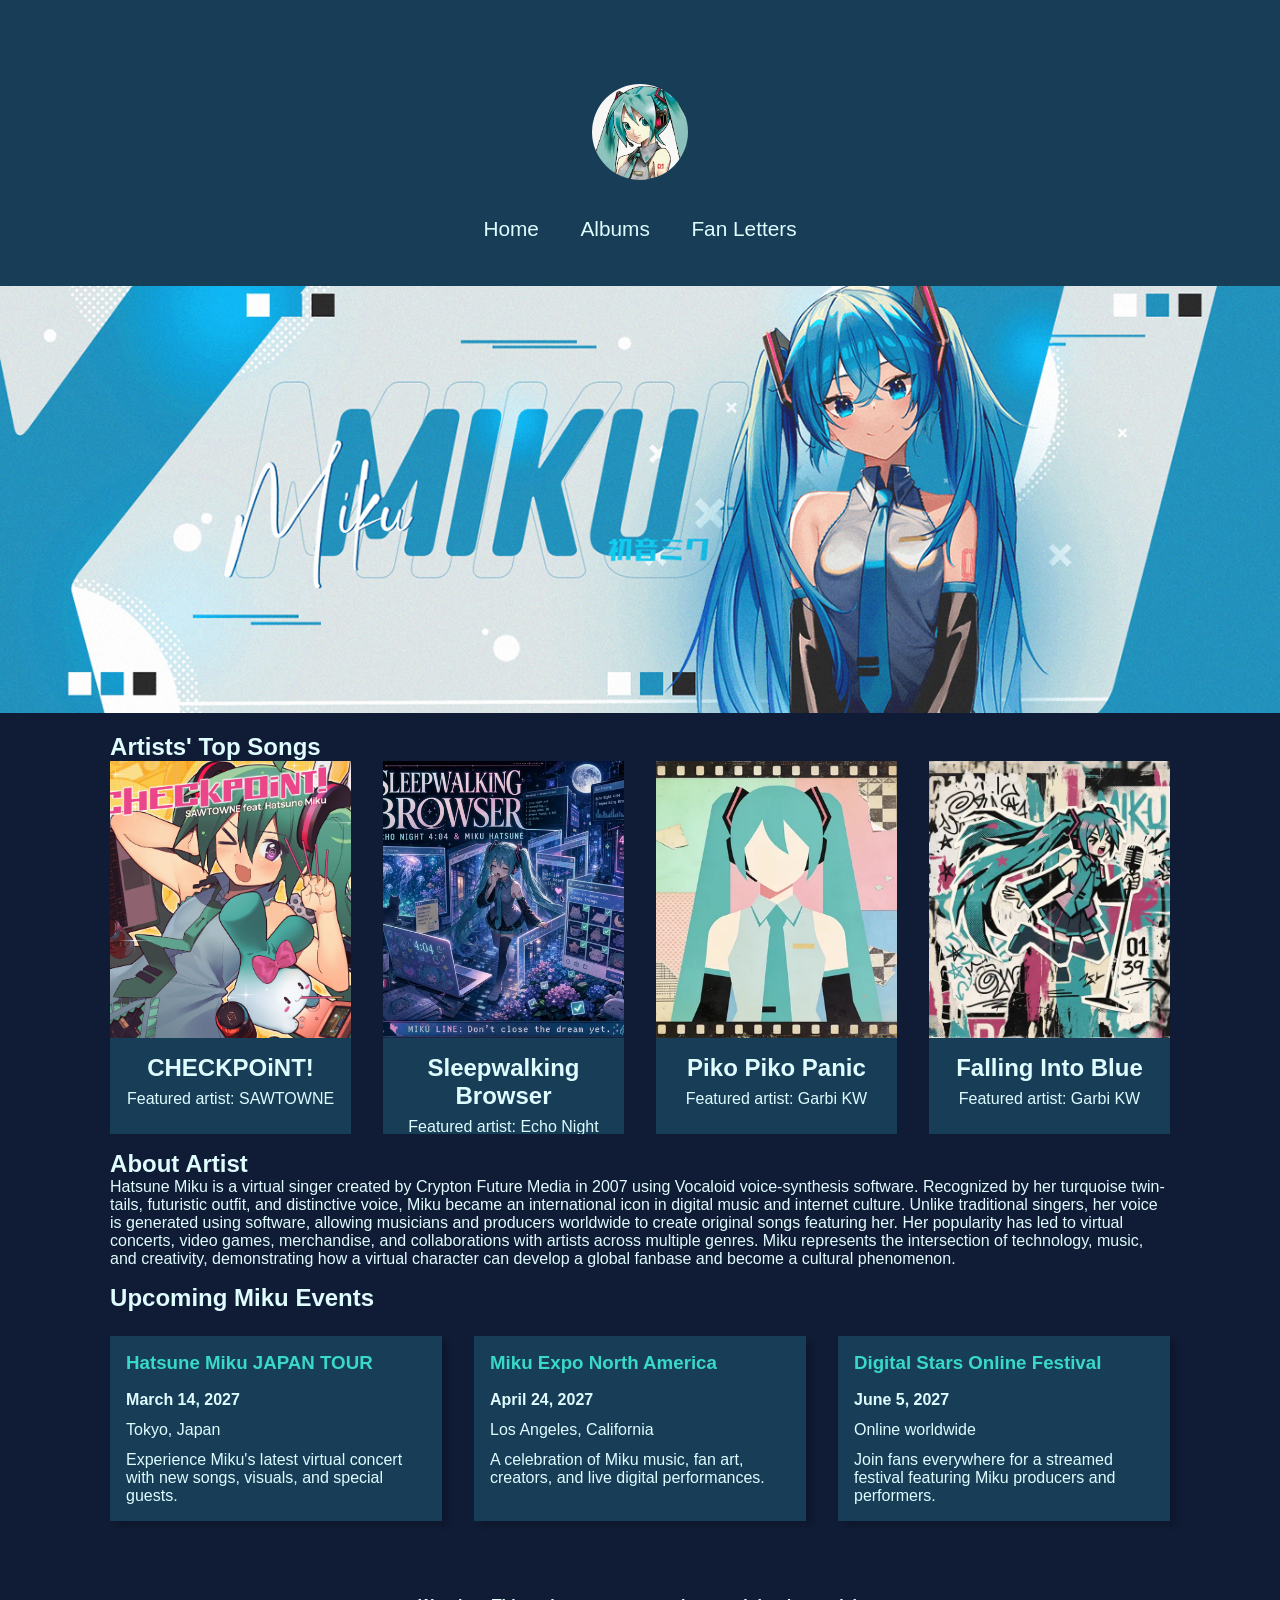
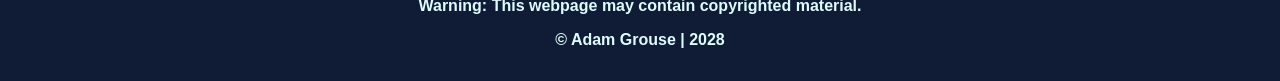
<file: index.html>
<!DOCTYPE html>
<html lang="en">

<head>
    <meta charset="UTF-8">
    <meta name="viewport" content="width=device-width, initial-scale=1.0">
    <link rel="icon" href="./img/favicon.ico" type="image/x-icon">
    <meta name="description" content="Discover Hatsune Miku's featured albums, music, artist information, and upcoming virtual events.">
    <meta name="keywords" content="Hatsune Miku, Vocaloid, music, albums, virtual singer, events">
    <meta name="author" content="Adam Grouse">
    <meta name="robots" content="all">
    <title>The TRUE Miku Fan Site</title>
    <link rel="stylesheet" href="./css/style.css">
    <link rel="stylesheet" href="./css/nav.css"> 
    <link rel="stylesheet" href="./css/cards.css">
    <link rel="stylesheet" href="./css/forms.css">
    <link rel="stylesheet" href="./css/flex.css">
    <link rel="stylesheet" href="./css/media.css">
    <link rel="stylesheet" href="./css/agent-styles.css">
    <link rel="stylesheet" href="https://8bitadam.github.io/SnorpCSS/css.min/spaces.css">
    <script src="https://8bitadam.github.io/SnorpCSS/js.min/A11y.js"></script>
    <script src="https://8bitadam.github.io/SnorpCSS/js.min/LazyLoader.js"></script>
    <script src="https://8bitadam.github.io/SnorpCSS/js.min/Scroller.js"></script>
    <script src="https://8bitadam.github.io/SnorpCSS/js.min/smoothie.js"></script>
    
</head>

<body>
    <header>
        <div class="top-color"></div>
        <div class="site-width">
            <div class="logo">
                <a href="./index.html" aria-label="Miku home">
                    <figure>
                        <img src="./img/channels4_profile.jpg" alt="Hatsune Miku logo" height="10%">
                    </figure>
                </a>
            </div>
            
            <nav class="center" aria-label="Main navigation">
                <ul>
                    <li> <a href="./index.html">Home</a></li>
                    <li> <a href="./albums.html">Albums</a></li>
                    <li> <a href="./fan-letter.html">Fan Letters</a></li>
                </ul>
            </nav>
        </div>
        <figure class="banner-wrap">
    <img src="./img/banner-index.png" alt="Miku banner image">
</figure>
    </header>
    <main class="site-width">
        <article class="spaces-pad-top-2em spaces-pad-btm-2em">
<section class="spaces-mar-btm-2em" aria-labelledby="top-songs">
    <h2 id="top-songs">Artists' Top Songs</h2>
    <div class="row">
        <div class="col-1">
            <div class="baby-cards four-up">
                <figure>
                    <a href="./album/album-checkpoint.html">
                        <img src="./img/Album-checkpoint.png" alt="CHECKPOiNT! album cover featuring Hatsune Miku">
                        <figcaption>
                            <h2>CHECKPOiNT!</h2>
                            <p>Featured artist: SAWTOWNE</p>
                        </figcaption>
                    </a>
                </figure>
                <figure>
                    <a href="./album/album-sleepwalking-browser.html">
                        <img src="./img/Album-Sleepwalking.png" alt="Sleepwalking Browser album cover featuring Hatsune Miku">
                        <figcaption>
                            <h2>Sleepwalking Browser</h2>
                            <p>Featured artist: Echo Night 4:04</p>
                        </figcaption>
                    </a>
                </figure>
                <figure>
                    <a href="./album/album-piko-piko-panic.html">
                        <img src="./img/Album-piko.png" alt="Piko Piko Panic album cover featuring Hatsune Miku">
                        <figcaption>
                            <h2>Piko Piko Panic</h2>
                            <p>Featured artist: Garbi KW</p>
                        </figcaption>
                    </a>
                </figure>
                <figure>
                    <a href="./album/album-falling-into-blue.html">
                        <img src="./img/Album-falling-into-blue.png" alt="Falling Into Blue album cover featuring Hatsune Miku">
                        <figcaption>
                            <h2>Falling Into Blue</h2>
                            <p>Featured artist: Garbi KW</p>
                        </figcaption>
                    </a>
                </figure>
            </div>
        </div>
    </div>
</section>
<section class="spaces-mar-btm-2em spaces-mar-top-2em">
<h2>About Artist</h2>
<p>Hatsune Miku is a virtual singer created by Crypton Future Media in 2007 using Vocaloid voice-synthesis software. Recognized by her turquoise twin-tails, futuristic outfit, and distinctive voice, Miku became an international icon in digital music and internet culture. Unlike traditional singers, her voice is generated using software, allowing musicians and producers worldwide to create original songs featuring her. Her popularity has led to virtual concerts, video games, merchandise, and collaborations with artists across multiple genres. Miku represents the intersection of technology, music, and creativity, demonstrating how a virtual character can develop a global fanbase and become a cultural phenomenon.</p>
</section>
        
<section class="spaces-mar-btm-2em" aria-labelledby="upcoming-events">
    <h2 id="upcoming-events">Upcoming Miku Events</h2>
    <div class="cards event-cards">
        <section>
            <div>
                <header><h3>Hatsune Miku JAPAN TOUR</h3></header>
                <p><strong>March 14, 2027</strong></p>
                <p>Tokyo, Japan</p>
                <p>Experience Miku's latest virtual concert with new songs, visuals, and special guests.</p>
            </div>
        </section>
        <section>
            <div>
                <header><h3>Miku Expo North America</h3></header>
                <p><strong>April 24, 2027</strong></p>
                <p>Los Angeles, California</p>
                <p>A celebration of Miku music, fan art, creators, and live digital performances.</p>
            </div>
        </section>
        <section>
            <div>
                <header><h3>Digital Stars Online Festival</h3></header>
                <p><strong>June 5, 2027</strong></p>
                <p>Online worldwide</p>
                <p>Join fans everywhere for a streamed festival featuring Miku producers and performers.</p>
            </div>
        </section>
    </div>
</section>


</article>
    </main>
    <footer>
        <p>Warning: This webpage may contain copyrighted material.</p>
        &copy; Adam Grouse | 2028

    </footer>

</body>

</html>
</file>
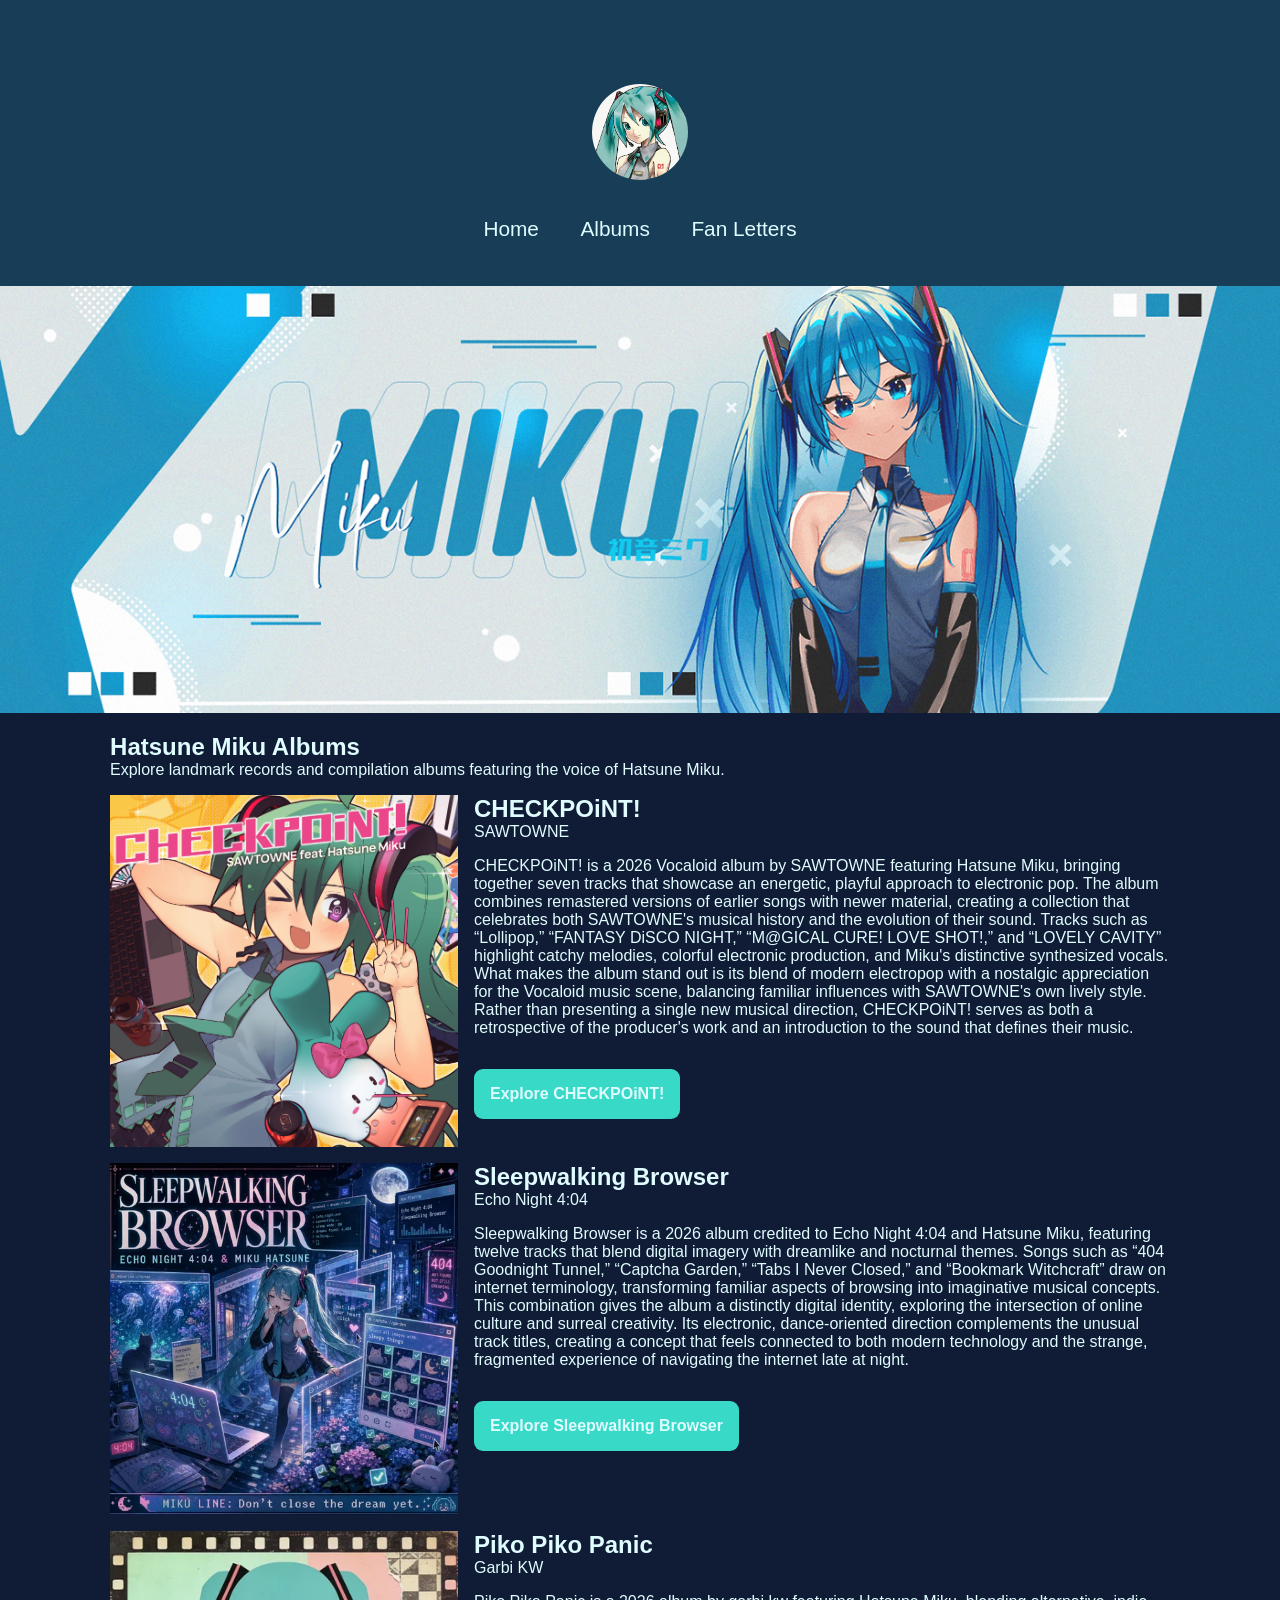
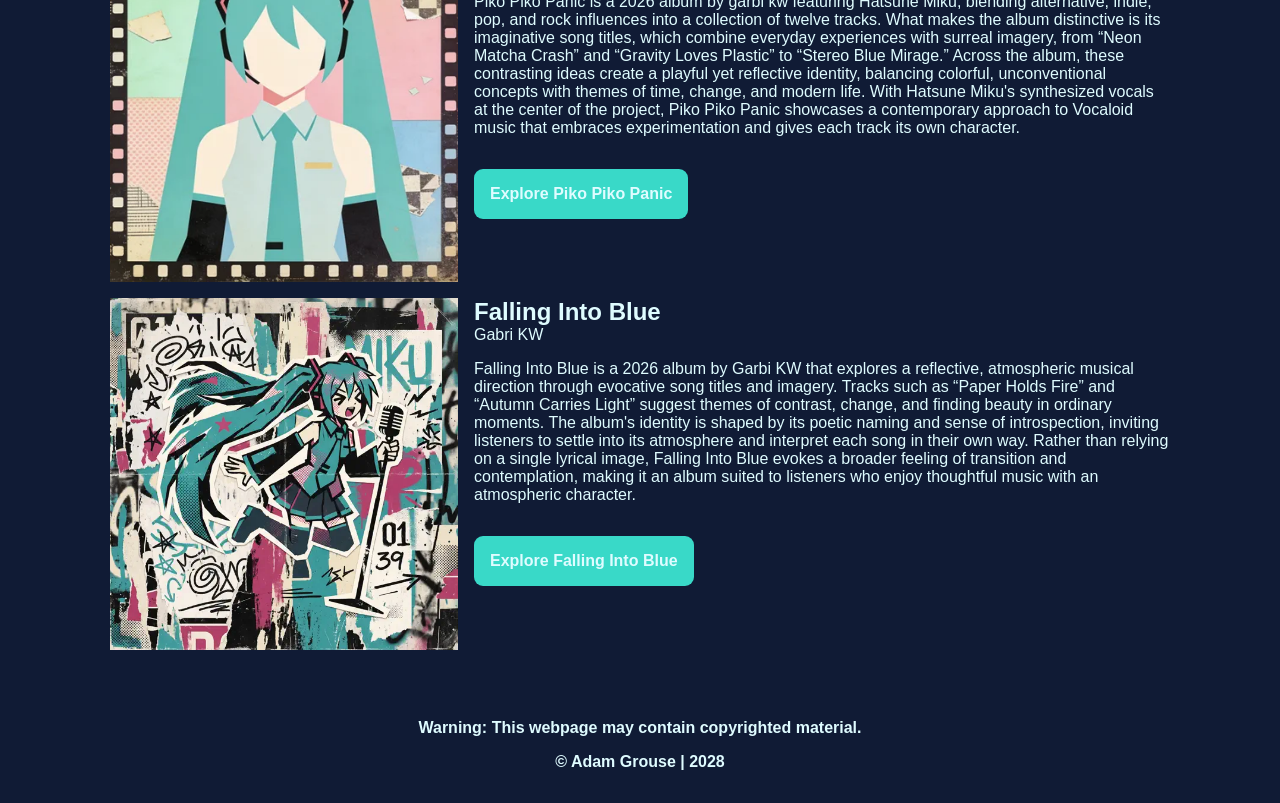
<file: albums.html>
<!DOCTYPE html>
<html lang="en">

<head>
    <meta charset="UTF-8">
    <meta name="viewport" content="width=device-width, initial-scale=1.0">
    <link rel="icon" href="./img/favicon.ico" type="image/x-icon">
    <meta name="description" content="Explore four Hatsune Miku albums, their descriptions, and detailed album pages.">
    <meta name="keywords" content="Hatsune Miku, Vocaloid, albums, music, album reviews">
    <meta name="author" content="Adam Grouse">
    <meta name="robots" content="all">
    <title>Only The Best Miku Albums</title>
    <link rel="stylesheet" href="./css/style.css">
    <link rel="stylesheet" href="./css/nav.css"> 
    <link rel="stylesheet" href="./css/cards.css">
    <link rel="stylesheet" href="./css/forms.css">
    <link rel="stylesheet" href="./css/flex.css">
    <link rel="stylesheet" href="./css/media.css">
    <link rel="stylesheet" href="./css/agent-styles.css">
    <link rel="stylesheet" href="https://8bitadam.github.io/SnorpCSS/css.min/spaces.css">
    <script src="https://8bitadam.github.io/SnorpCSS/js.min/A11y.js"></script>
    <script src="https://8bitadam.github.io/SnorpCSS/js.min/LazyLoader.js"></script>
    <script src="https://8bitadam.github.io/SnorpCSS/js.min/Scroller.js"></script>
     <script src="https://8bitadam.github.io/SnorpCSS/js.min/smoothie.js"></script>
</head>

<body>
    <header>
        <div class="top-color"></div>
        <div class="site-width">
            <div class="logo">
                <a href="./index.html" aria-label="Miku home">
                    <figure>
                        <img src="./img/channels4_profile.jpg" alt="Hatsune Miku logo" height="10%">
                    </figure>
                </a>
            </div>
            <nav class="center" aria-label="Main navigation">
                <ul>
                    <li> <a href="./index.html">Home</a></li>
                    <li> <a href="./albums.html">Albums</a></li>
                    <li> <a href="./fan-letter.html">Fan Letters</a></li>
                </ul>
            </nav>
        </div>
                <figure class="banner-wrap">
    <img src="./img/banner-index.png" alt="Miku banner image">
</figure>
    </header>

    <main class="site-width">
        <article class="spaces-pad-top-2em spaces-pad-btm-2em">
            <header>
                <h1>Hatsune Miku Albums</h1>
                <p>Explore landmark records and compilation albums featuring the voice of Hatsune Miku.</p>
            </header>

            <div>
                <section data-compninte="Album Preview" class="row spaces-mar-btm-2em">
                    <figure class="col-1">
                        <img src="./img/Album-checkpoint.png" alt="Album CHECKPOiNT cover featuring Hatsune Miku">
                    </figure>
                    <div class="col-2">
                        <header>
                            <h2>CHECKPOiNT!</h2>
                            <p>SAWTOWNE</p>
                        </header>
                        <p>CHECKPOiNT! is a 2026 Vocaloid album by SAWTOWNE featuring Hatsune Miku, bringing together seven tracks that showcase an energetic, playful approach to electronic pop. The album combines remastered versions of earlier songs with newer material, creating a collection that celebrates both SAWTOWNE's musical history and the evolution of their sound. Tracks such as “Lollipop,” “FANTASY DiSCO NIGHT,” “M@GICAL CURE! LOVE SHOT!,” and “LOVELY CAVITY” highlight catchy melodies, colorful electronic production, and Miku's distinctive synthesized vocals. What makes the album stand out is its blend of modern electropop with a nostalgic appreciation for the Vocaloid music scene, balancing familiar influences with SAWTOWNE's own lively style. Rather than presenting a single new musical direction, CHECKPOiNT! serves as both a retrospective of the producer's work and an introduction to the sound that defines their music.</p>
                        <a class="btn" href="album/album-checkpoint.html">Explore CHECKPOiNT!</a>
                    </div>
                </section>

                <section data-compninte="Album Preview" class="row spaces-mar-btm-2em">
                    <figure class="col-1">
                        <img src="./img/Album-Sleepwalking.png" alt="Album Sleepwalking Browser cover by Echo Night 4:04 featuring Hatsune Miku">
                    </figure>
                    <div class="col-2">
                        <header>
                            <h2>Sleepwalking Browser</h2>
                            <p>Echo Night 4:04</p>
                        </header>
                        <p>Sleepwalking Browser is a 2026 album credited to Echo Night 4:04 and Hatsune Miku, featuring twelve tracks that blend digital imagery with dreamlike and nocturnal themes. Songs such as “404 Goodnight Tunnel,” “Captcha Garden,” “Tabs I Never Closed,” and “Bookmark Witchcraft” draw on internet terminology, transforming familiar aspects of browsing into imaginative musical concepts. This combination gives the album a distinctly digital identity, exploring the intersection of online culture and surreal creativity. Its electronic, dance-oriented direction complements the unusual track titles, creating a concept that feels connected to both modern technology and the strange, fragmented experience of navigating the internet late at night.</p>
                        <a class="btn" href="album/album-sleepwalking-browser.html">Explore Sleepwalking Browser</a>
                    </div>
                </section>

                <section data-compninte="Album Preview" class="row spaces-mar-btm-2em">
                    <figure class="col-1">
                        <img src="./img/Album-piko.png" alt="Image of Piko Piko Panic, a Vocaloid compilation featuring Hatsune Miku">
                    </figure>
                    <div class="col-2">
                        <header>
                            <h2>Piko Piko Panic</h2>
                            <p>Garbi KW</p>
                        </header>
                        <p>Piko Piko Panic is a 2026 album by garbi kw featuring Hatsune Miku, blending alternative, indie, pop, and rock influences into a collection of twelve tracks. What makes the album distinctive is its imaginative song titles, which combine everyday experiences with surreal imagery, from “Neon Matcha Crash” and “Gravity Loves Plastic” to “Stereo Blue Mirage.” Across the album, these contrasting ideas create a playful yet reflective identity, balancing colorful, unconventional concepts with themes of time, change, and modern life. With Hatsune Miku's synthesized vocals at the center of the project, Piko Piko Panic showcases a contemporary approach to Vocaloid music that embraces experimentation and gives each track its own character.</p>
                        <a class="btn" href="album/album-piko-piko-panic.html">Explore Piko Piko Panic</a>
                    </div>
                </section>

                <section data-compninte="Album Preview" class="row spaces-mar-btm-2em">
                    <figure class="col-1">
                        <img src="./img/Album-falling-into-blue.png" alt="Dark green cover for Falling Into Blue, a Vocaloid compilation featuring Hatsune Miku">
                    </figure>
                    <div class="col-2">
                        <header>
                            <h2>Falling Into Blue</h2>
                            <p>Gabri KW</p>
                        </header>
                        <p>Falling Into Blue is a 2026 album by Garbi KW that explores a reflective, atmospheric musical direction through evocative song titles and imagery. Tracks such as “Paper Holds Fire” and “Autumn Carries Light” suggest themes of contrast, change, and finding beauty in ordinary moments. The album's identity is shaped by its poetic naming and sense of introspection, inviting listeners to settle into its atmosphere and interpret each song in their own way. Rather than relying on a single lyrical image, Falling Into Blue evokes a broader feeling of transition and contemplation, making it an album suited to listeners who enjoy thoughtful music with an atmospheric character.</p>
                        <a class="btn" href="album/album-falling-into-blue.html">Explore Falling Into Blue</a>
                    </div>
                </section>
            </div>
        </article>
    </main>

    <footer>
        <p>Warning: This webpage may contain copyrighted material.</p>
        &copy; Adam Grouse | 2028
    </footer>
</body>

</html>
</file>
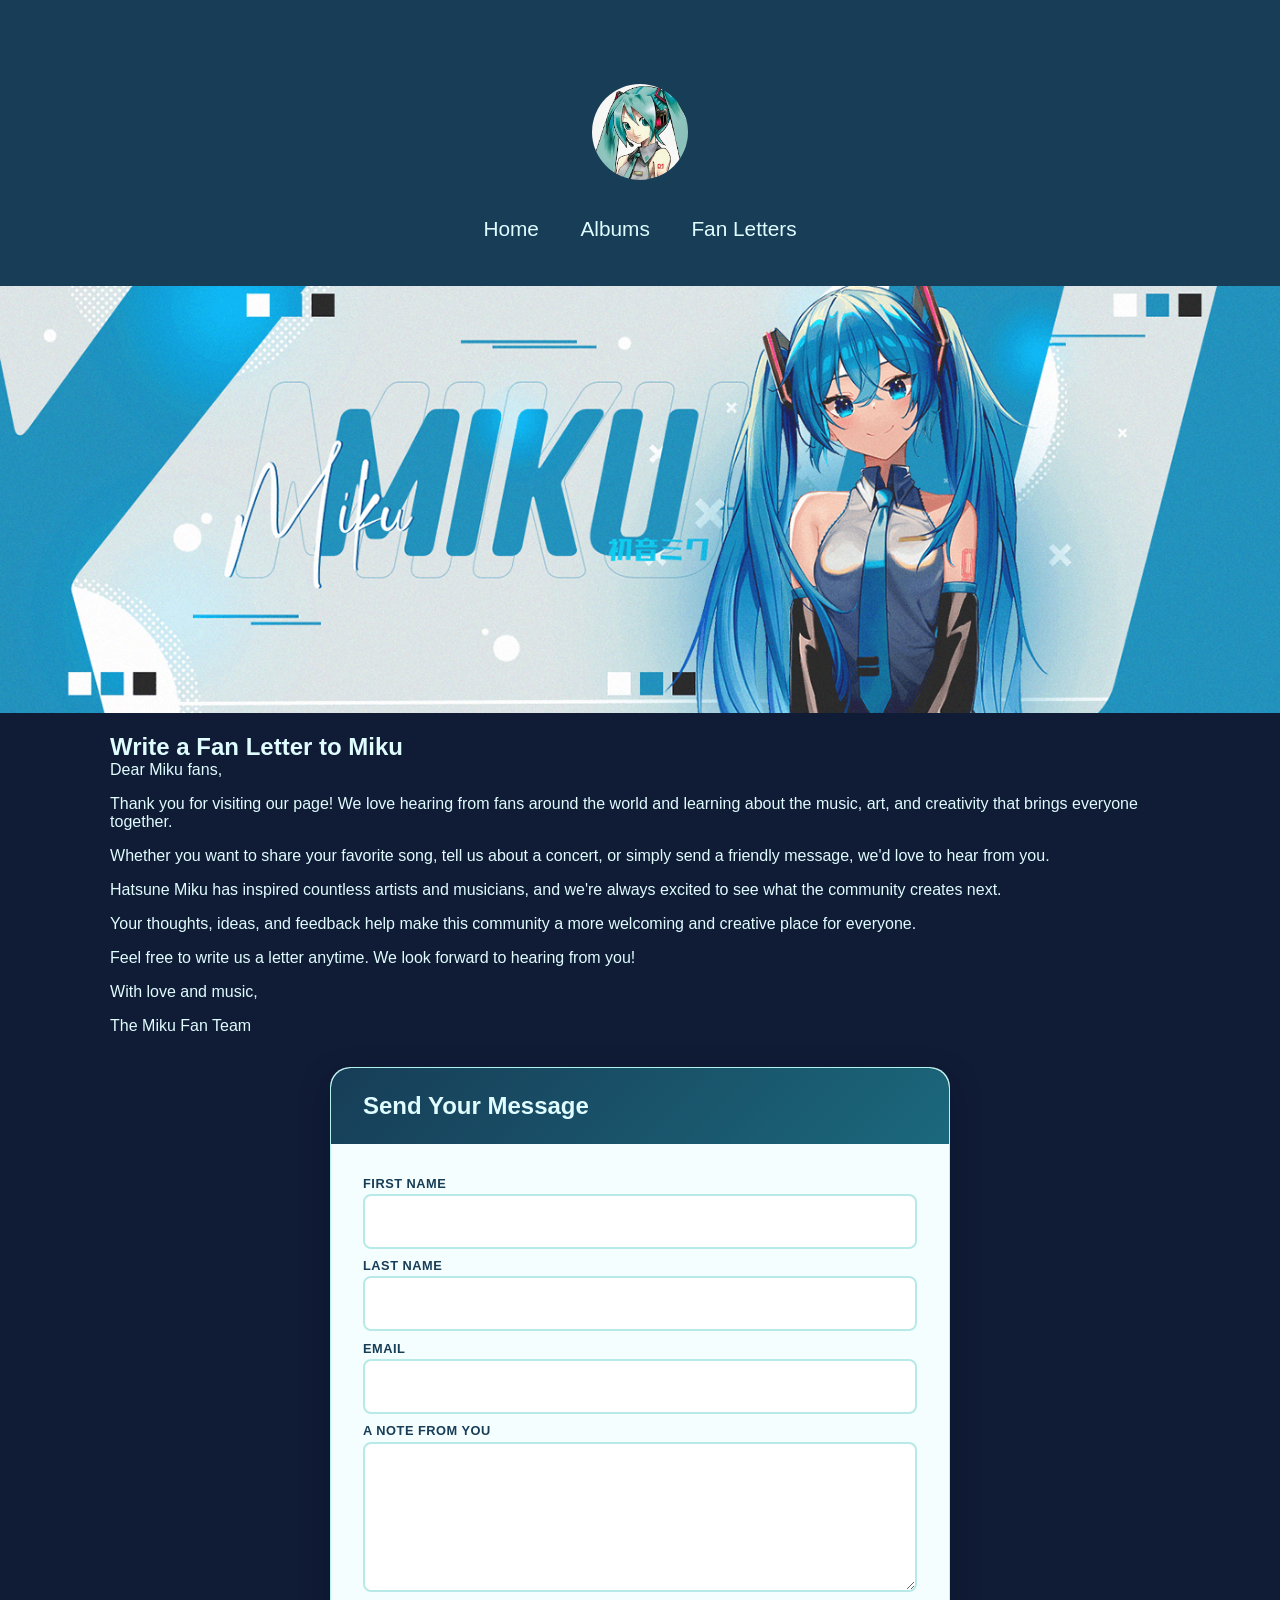
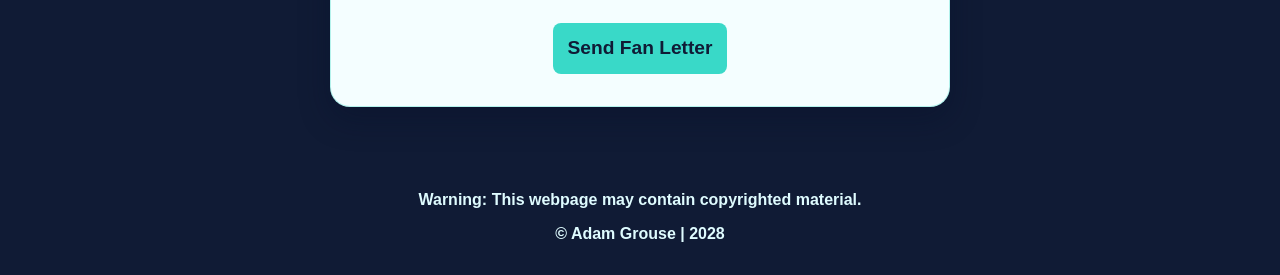
<file: fan-letter.html>
<!DOCTYPE html>
<html lang="en">

<head>
    <meta charset="UTF-8">
    <meta name="viewport" content="width=device-width, initial-scale=1.0">
    <link rel="icon" href="./img/favicon.ico" type="image/x-icon">
    <meta name="description" content="Send a fan letter to Hatsune Miku and share your favorite music, concert memories, artwork, and messages with the fan community.">
    <meta name="keywords" content="Hatsune Miku, fan letter, Vocaloid fans, Miku community, fan message">
    <meta name="author" content="Adam Grouse">
    <meta name="robots" content="all">
    <title>Dear Idle Miku? How Are You</title>
    <link rel="stylesheet" href="./css/style.css">
    <link rel="stylesheet" href="./css/nav.css"> 
    <link rel="stylesheet" href="./css/cards.css">
    <link rel="stylesheet" href="./css/forms.css">
    <link rel="stylesheet" href="./css/flex.css">
    <link rel="stylesheet" href="./css/media.css">
    <link rel="stylesheet" href="./css/agent-styles.css">
    <link rel="stylesheet" href="https://8bitadam.github.io/SnorpCSS/css.min/spaces.css">
    <script src="https://8bitadam.github.io/SnorpCSS/js.min/A11y.js"></script>
    <script src="https://8bitadam.github.io/SnorpCSS/js.min/LazyLoader.js"></script>
    <script src="https://8bitadam.github.io/SnorpCSS/js.min/Scroller.js"></script>
     <script src="https://8bitadam.github.io/SnorpCSS/js.min/smoothie.js"></script>
</head>

<body>
    <header>
        <div class="top-color"></div>
        <div class="site-width">
            <div class="logo">
                <a href="./index.html" aria-label="Miku home">
                    <figure>
                        <img src="./img/channels4_profile.jpg" alt="Hatsune Miku logo" height="10%">
                    </figure>
                </a>
            </div>
            
            <nav class="center" aria-label="Main navigation">
                <ul>
                    <li> <a href="./index.html">Home</a></li>
                    <li> <a href="./albums.html">Albums</a></li>
                    <li> <a href="./fan-letter.html">Fan Letters</a></li>
                </ul>
            </nav>
        </div>
        <figure class="banner-wrap">
    <img src="./img/banner-index.png" alt="Miku banner image">
</figure>
    </header>
    <main class="site-width">
        <article class="spaces-pad-top-2em spaces-pad-btm-2em">
            <h1>Write a Fan Letter to Miku</h1>
<p>Dear Miku fans,</p>

<p>Thank you for visiting our page! We love hearing from fans around the world and learning about the music, art, and creativity that brings everyone together.</p>

<p>Whether you want to share your favorite song, tell us about a concert, or simply send a friendly message, we'd love to hear from you.</p>

<p>Hatsune Miku has inspired countless artists and musicians, and we're always excited to see what the community creates next.</p>

<p>Your thoughts, ideas, and feedback help make this community a more welcoming and creative place for everyone.</p>

<p>Feel free to write us a letter anytime. We look forward to hearing from you!</p>

<p>With love and music,</p>

<p>The Miku Fan Team</p>

            <form id="contact-form" class="spaces-mar-top-2em">
                <header>
                    <h2>Send Your Message</h2>
                </header>
                <div>
                    <label for="first-name">First name</label>
                    <input id="first-name" name="fname" type="text" required>

                    <label for="last-name">Last name</label>
                    <input id="last-name" name="lname" type="text" required>

                    <label for="user-email">Email</label>
                    <input id="user-email" name="uemail" type="email" required>

                    <label for="additional-info">A Note from You</label>
                    <textarea id="additional-info" name="ainfo" required></textarea>

                    <input type="submit" value="Send Fan Letter">
                </div>
            </form>
</article>
    </main>
    <footer>
        <p>Warning: This webpage may contain copyrighted material.</p>
        &copy; Adam Grouse | 2028

    </footer>

    <script src="https://ajax.googleapis.com/ajax/libs/jquery/3.7.1/jquery.min.js"></script>
    <script src="./js/contact.js"></script>
</body>

</html>
</file>
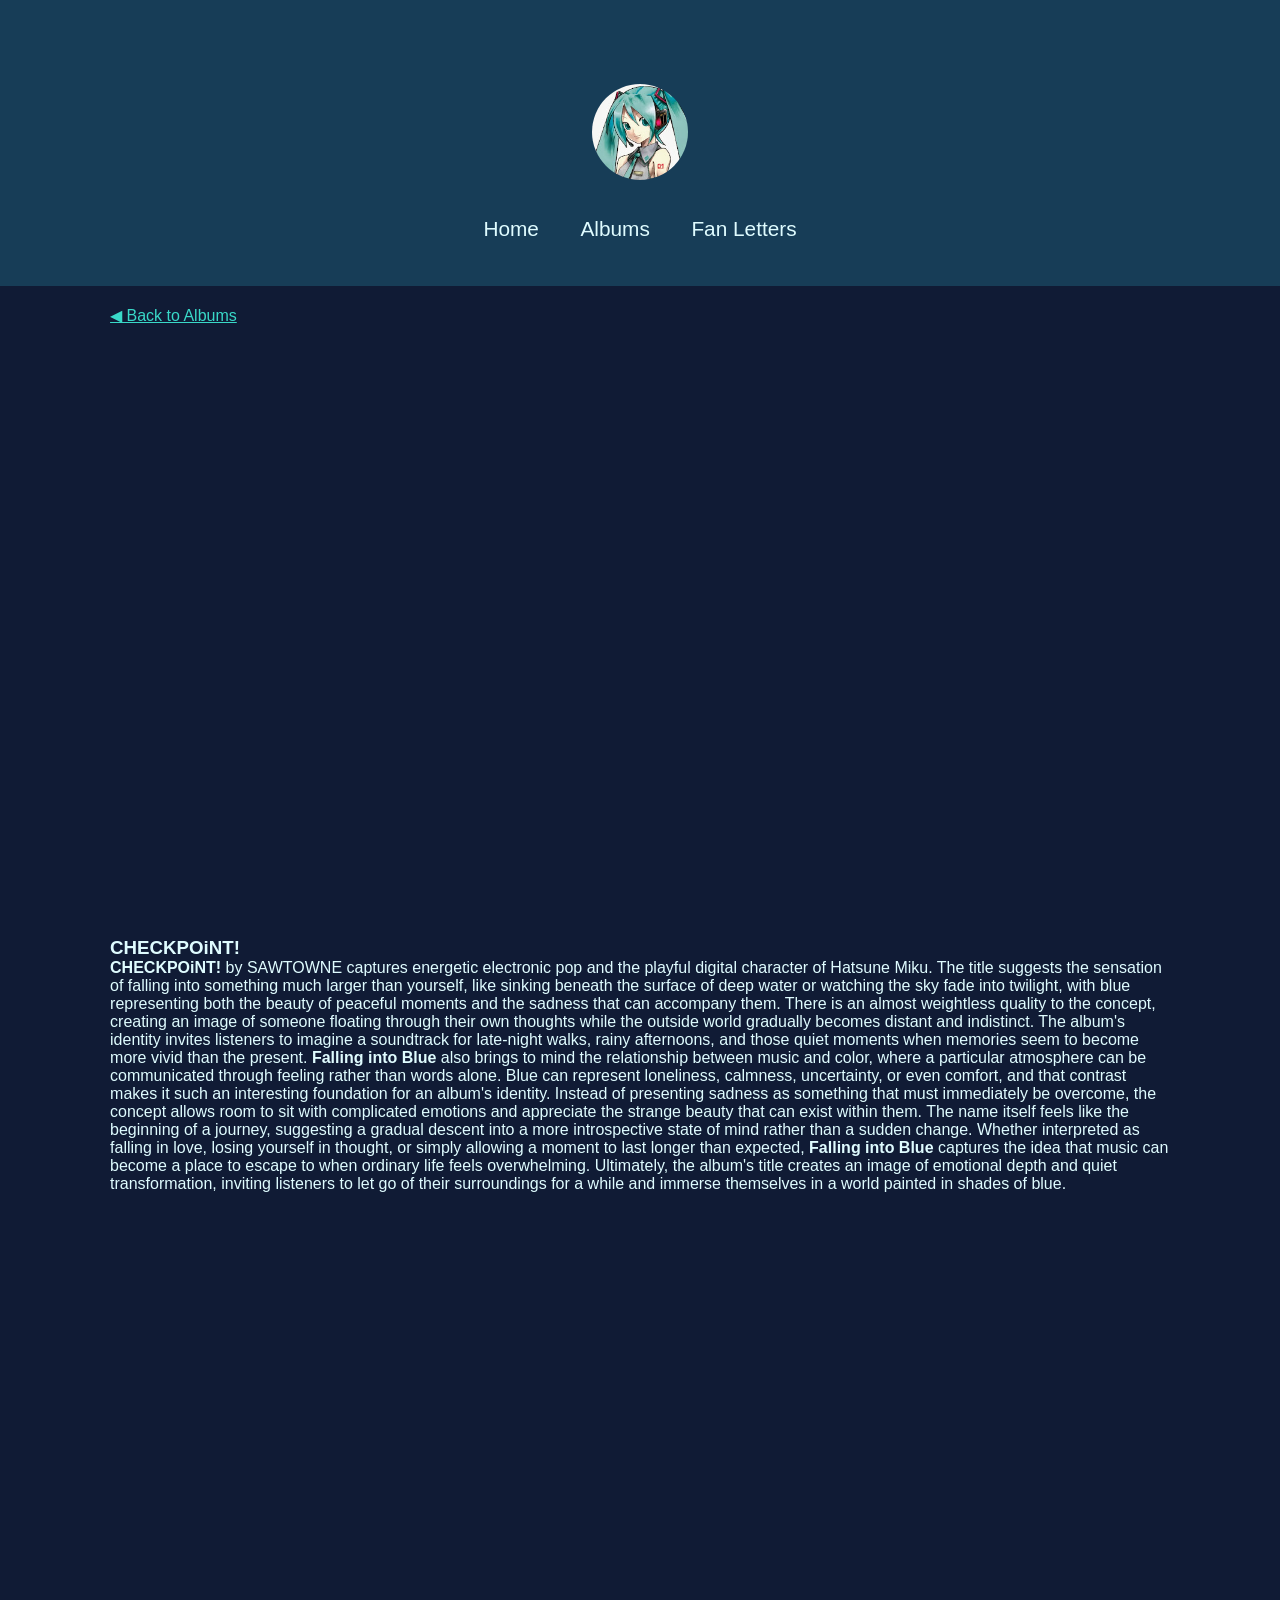
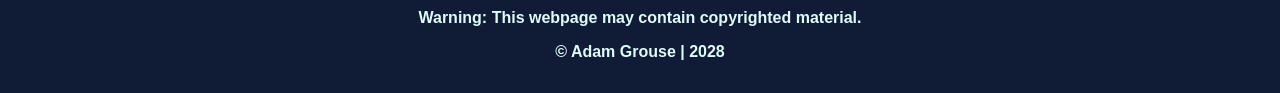
<file: album/album-checkpoint.html>
<!DOCTYPE html>
<html lang="en">

<head>
    <meta charset="UTF-8">
    <meta name="viewport" content="width=device-width, initial-scale=1.0">
    <link rel="icon" href="../img/favicon.ico" type="image/x-icon">
    <meta name="description" content="Explore CHECKPOiNT!, a playful Hatsune Miku Vocaloid album with energetic electronic pop.">
    <meta name="keywords" content="CHECKPOiNT, Hatsune Miku, Vocaloid, album, SAWTOWNE">
    <meta name="author" content="Adam Grouse">
    <meta name="robots" content="all">
    <title>CHECKPOiNT! - Hatsune Miku Album</title>
    <link rel="stylesheet" href="../css/style.css">
    <link rel="stylesheet" href="../css/nav.css"> 
    <link rel="stylesheet" href="../css/cards.css">
    <link rel="stylesheet" href="../css/forms.css">
    <link rel="stylesheet" href="../css/flex.css">
    <link rel="stylesheet" href="../css/media.css">
    <link rel="stylesheet" href="../css/agent-styles.css">
    <link rel="stylesheet" href="https://8bitadam.github.io/SnorpCSS/css.min/spaces.css">
    <script src="https://8bitadam.github.io/SnorpCSS/js.min/A11y.js"></script>
    <script src="https://8bitadam.github.io/SnorpCSS/js.min/LazyLoader.js"></script>
    <script src="https://8bitadam.github.io/SnorpCSS/js.min/Scroller.js"></script>
     <script src="https://8bitadam.github.io/SnorpCSS/js.min/smoothie.js"></script>
</head>

<body>
    <header>
        <div class="top-color"></div>
        <div class="site-width">
            <div class="logo">
                <a href="../index.html" aria-label="Miku home">
                    <figure>
                        <img src="../img/channels4_profile.jpg" alt="Hatsune Miku logo" height="10%">
                    </figure>
                </a>
            </div>
            
            <nav class="center" aria-label="Main navigation">
                <ul>
                    <li> <a href="../index.html">Home</a></li>
                    <li> <a href="../albums.html">Albums</a></li>
                    <li> <a href="../fan-letter.html">Fan Letters</a></li>
                </ul>
            </nav>
        </div>
        <figure class="banner-wrap">
 
</figure>
    </header>
    <main class="site-width">
        <article class="album-detail spaces-pad-top-2em spaces-pad-btm-2em">
<a class="back-link spaces-pad-btm-1em" href="../albums.html">◀ Back to Albums</a>
        <div>
            <section class="spaces-mar-btm-2em">
                <iframe class="media" src="https://www.youtube-nocookie.com/embed/LaEgpNBt-bQ?si=58ieR1w7Nk3WXf5h" title="CHECKPOiNT! music video" frameborder="0" allow="accelerometer; autoplay; clipboard-write; encrypted-media; gyroscope; picture-in-picture; web-share" referrerpolicy="strict-origin-when-cross-origin" allowfullscreen></iframe>
            </section>
            <section>
                <h1>CHECKPOiNT!</h1>
                <p><strong>CHECKPOiNT!</strong> by SAWTOWNE captures energetic electronic pop and the playful digital character of Hatsune Miku. The title suggests the sensation of falling into something much larger than yourself, like sinking beneath the surface of deep water or watching the sky fade into twilight, with blue representing both the beauty of peaceful moments and the sadness that can accompany them. There is an almost weightless quality to the concept, creating an image of someone floating through their own thoughts while the outside world gradually becomes distant and indistinct. The album's identity invites listeners to imagine a soundtrack for late-night walks, rainy afternoons, and those quiet moments when memories seem to become more vivid than the present. <strong>Falling into Blue</strong> also brings to mind the relationship between music and color, where a particular atmosphere can be communicated through feeling rather than words alone. Blue can represent loneliness, calmness, uncertainty, or even comfort, and that contrast makes it such an interesting foundation for an album's identity. Instead of presenting sadness as something that must immediately be overcome, the concept allows room to sit with complicated emotions and appreciate the strange beauty that can exist within them. The name itself feels like the beginning of a journey, suggesting a gradual descent into a more introspective state of mind rather than a sudden change. Whether interpreted as falling in love, losing yourself in thought, or simply allowing a moment to last longer than expected, <strong>Falling into Blue</strong> captures the idea that music can become a place to escape to when ordinary life feels overwhelming. Ultimately, the album's title creates an image of emotional depth and quiet transformation, inviting listeners to let go of their surroundings for a while and immerse themselves in a world painted in shades of blue.</p>
            </section>
        </div>
        <section class="section-container spotify-grid spaces-gap-1em spaces-row-gap-1em">
        <section><iframe data-testid="embed-iframe" style="border-radius:12px" src="https://open.spotify.com/embed/track/1s4wwoEc7WpJO1qfiMjUQB?utm_source=generator&si=6b72f5107dd847dd" width="100%" height="352" frameBorder="0" allowfullscreen="" allow="autoplay; clipboard-write; encrypted-media; fullscreen; picture-in-picture" loading="lazy"></iframe></section>
        <section><iframe data-testid="embed-iframe" style="border-radius:12px" src="https://open.spotify.com/embed/track/668ehO1gHcAVPbJdchqkgO?utm_source=generator&si=87a310e67c45468e" width="100%" height="352" frameBorder="0" allowfullscreen="" allow="autoplay; clipboard-write; encrypted-media; fullscreen; picture-in-picture" loading="lazy"></iframe></section>
        <section><iframe data-testid="embed-iframe" style="border-radius:12px" src="https://open.spotify.com/embed/track/1wEb1O9aK8OIHvf3KnEqfq?utm_source=generator&si=07d93ae5d7544bb3" width="100%" height="352" frameBorder="0" allowfullscreen="" allow="autoplay; clipboard-write; encrypted-media; fullscreen; picture-in-picture" loading="lazy"></iframe></section>
        <section><iframe data-testid="embed-iframe" style="border-radius:12px" src="https://open.spotify.com/embed/track/3JUgpuotbdY5P6s8yMUuoc?utm_source=generator&si=4e1acb38c39a4d84" width="100%" height="352" frameBorder="0" allowfullscreen="" allow="autoplay; clipboard-write; encrypted-media; fullscreen; picture-in-picture" loading="lazy"></iframe></section>
        <section><iframe data-testid="embed-iframe" style="border-radius:12px" src="https://open.spotify.com/embed/track/1tKJzBo9I8pKCDBvBE3qNx?utm_source=generator&si=3da9af1a39614024" width="100%" height="352" frameBorder="0" allowfullscreen="" allow="autoplay; clipboard-write; encrypted-media; fullscreen; picture-in-picture" loading="lazy"></iframe></section>
        <section><iframe data-testid="embed-iframe" style="border-radius:12px" src="https://open.spotify.com/embed/track/43WWETEhzgNzeAn55eIB8B?utm_source=generator&si=4effa6609a9e49ca" width="100%" height="352" frameBorder="0" allowfullscreen="" allow="autoplay; clipboard-write; encrypted-media; fullscreen; picture-in-picture" loading="lazy"></iframe></section>
</section>



</article>
    </main>
    <footer>
        <p>Warning: This webpage may contain copyrighted material.</p>
        &copy; Adam Grouse | 2028

    </footer>

</body>

</html>
</file>
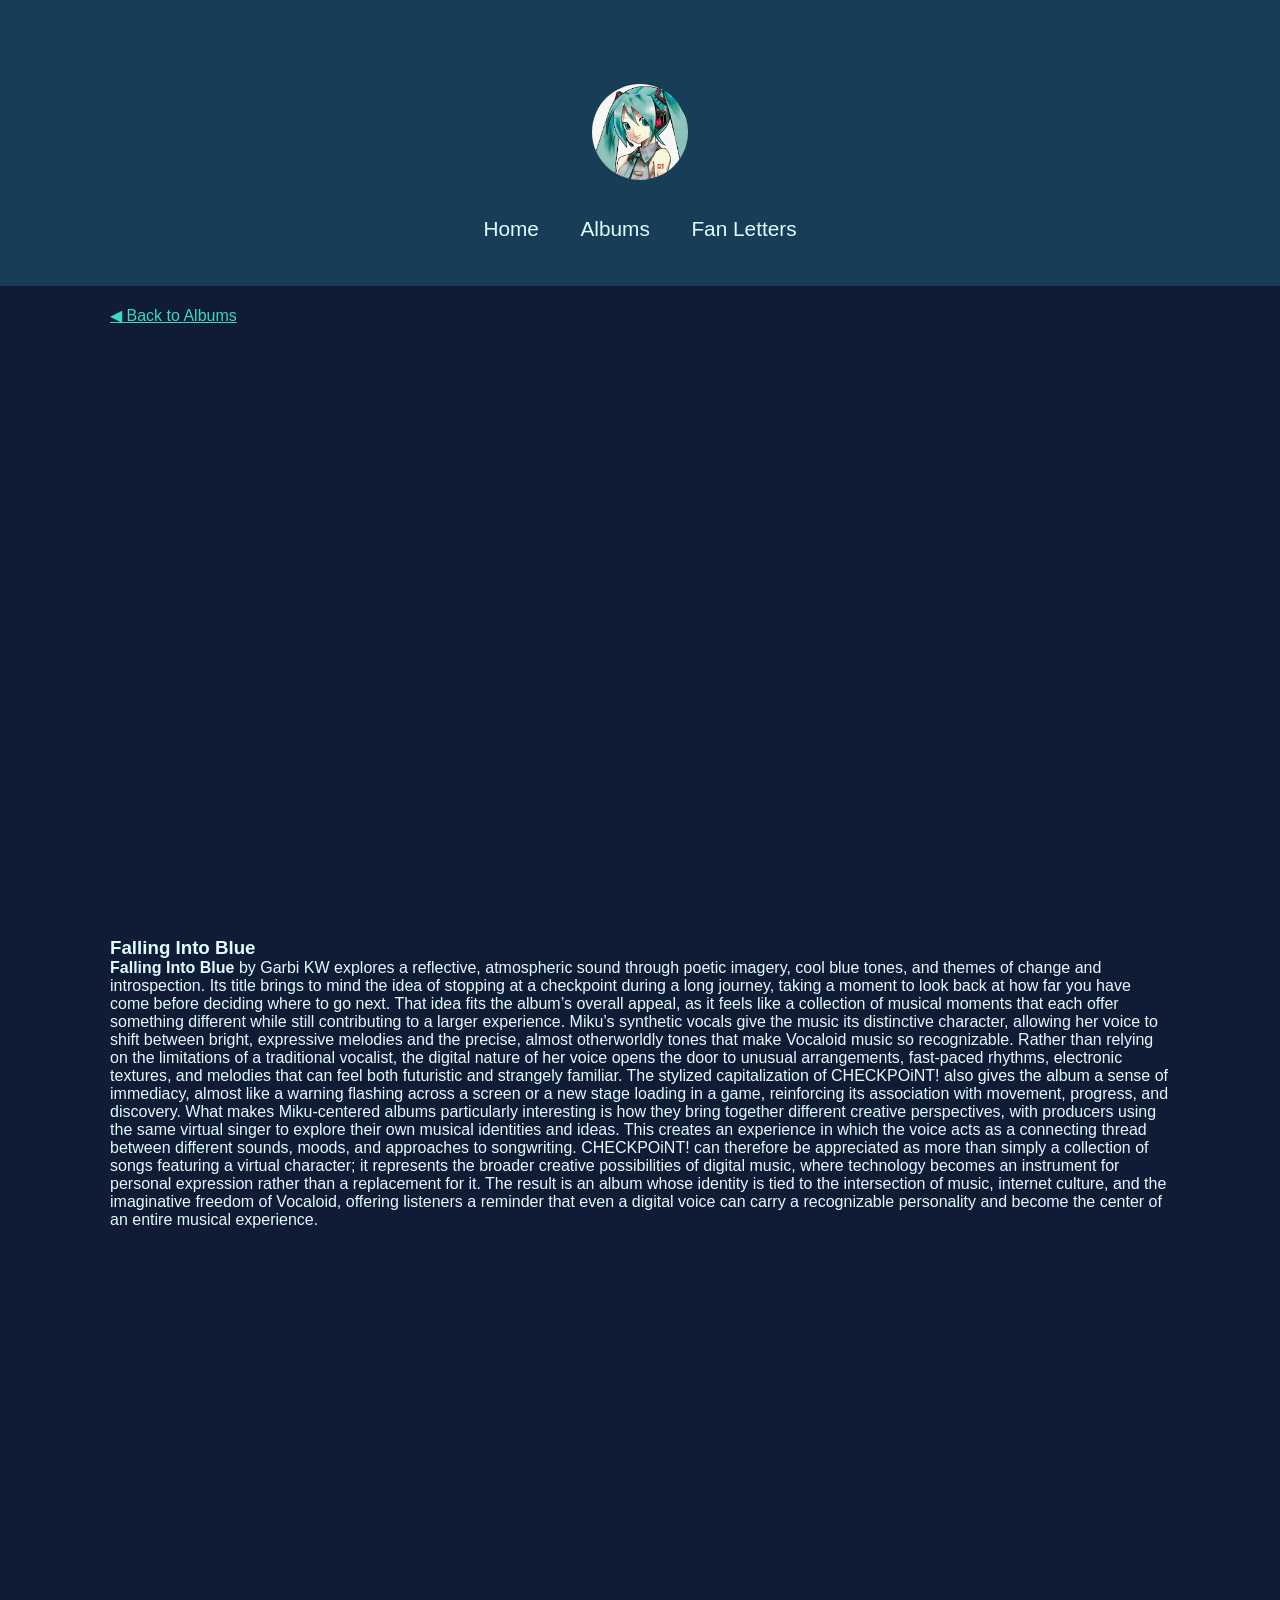
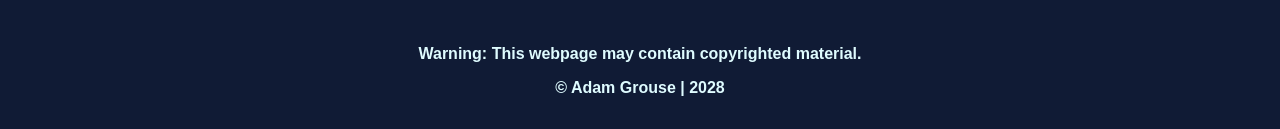
<file: album/album-falling-into-blue.html>
<!DOCTYPE html>
<html lang="en">

<head>
    <meta charset="UTF-8">
    <meta name="viewport" content="width=device-width, initial-scale=1.0">
    <link rel="icon" href="../img/favicon.ico" type="image/x-icon">
    <meta name="description" content="Explore Falling Into Blue, an atmospheric Hatsune Miku Vocaloid album by Garbi KW.">
    <meta name="keywords" content="Falling Into Blue, Hatsune Miku, Vocaloid, album, Garbi KW">
    <meta name="author" content="Adam Grouse">
    <meta name="robots" content="all">
    <title>Falling Into Blue - Hatsune Miku Album</title>
    <link rel="stylesheet" href="../css/style.css">
    <link rel="stylesheet" href="../css/nav.css"> 
    <link rel="stylesheet" href="../css/cards.css">
    <link rel="stylesheet" href="../css/forms.css">
    <link rel="stylesheet" href="../css/flex.css">
    <link rel="stylesheet" href="../css/media.css">
    <link rel="stylesheet" href="../css/agent-styles.css">
    <link rel="stylesheet" href="https://8bitadam.github.io/SnorpCSS/css.min/spaces.css">
    <script src="https://8bitadam.github.io/SnorpCSS/js.min/A11y.js"></script>
    <script src="https://8bitadam.github.io/SnorpCSS/js.min/LazyLoader.js"></script>
    <script src="https://8bitadam.github.io/SnorpCSS/js.min/Scroller.js"></script>
     <script src="https://8bitadam.github.io/SnorpCSS/js.min/smoothie.js"></script>
</head>

<body>
    <header>
        <div class="top-color"></div>
        <div class="site-width">
            <div class="logo">
                <a href="../index.html" aria-label="Miku home">
                    <figure>
                        <img src="../img/channels4_profile.jpg" alt="Hatsune Miku logo" height="10%">
                    </figure>
                </a>
            </div>
            
            <nav class="center" aria-label="Main navigation">
                <ul>
                    <li> <a href="../index.html">Home</a></li>
                    <li> <a href="../albums.html">Albums</a></li>
                    <li> <a href="../fan-letter.html">Fan Letters</a></li>
                </ul>
            </nav>
        </div>
        <figure class="banner-wrap">
 
</figure>
    </header>
    <main class="site-width">
        <article class="album-detail spaces-pad-top-2em spaces-pad-btm-2em">
<a class="back-link spaces-pad-btm-1em" href="../albums.html">◀ Back to Albums</a>
        <div>
            <section class="spaces-mar-btm-2em">
                <iframe class="media spaces-pad-btm-1em" src="https://www.youtube-nocookie.com/embed/03s6NTPGiME?si=Dw64y5-uWGvccywH" title="Falling Into Blue music video" frameborder="0" allow="accelerometer; autoplay; clipboard-write; encrypted-media; gyroscope; picture-in-picture; web-share" referrerpolicy="strict-origin-when-cross-origin" allowfullscreen></iframe>
            </section>
            <section>
                <h1>Falling Into Blue</h1>
                <p><strong>Falling Into Blue</strong> by Garbi KW explores a reflective, atmospheric sound through poetic imagery, cool blue tones, and themes of change and introspection. Its title brings to mind the idea of stopping at a checkpoint during a long journey, taking a moment to look back at how far you have come before deciding where to go next. That idea fits the album’s overall appeal, as it feels like a collection of musical moments that each offer something different while still contributing to a larger experience. Miku’s synthetic vocals give the music its distinctive character, allowing her voice to shift between bright, expressive melodies and the precise, almost otherworldly tones that make Vocaloid music so recognizable. Rather than relying on the limitations of a traditional vocalist, the digital nature of her voice opens the door to unusual arrangements, fast-paced rhythms, electronic textures, and melodies that can feel both futuristic and strangely familiar. The stylized capitalization of CHECKPOiNT! also gives the album a sense of immediacy, almost like a warning flashing across a screen or a new stage loading in a game, reinforcing its association with movement, progress, and discovery. What makes Miku-centered albums particularly interesting is how they bring together different creative perspectives, with producers using the same virtual singer to explore their own musical identities and ideas. This creates an experience in which the voice acts as a connecting thread between different sounds, moods, and approaches to songwriting. CHECKPOiNT! can therefore be appreciated as more than simply a collection of songs featuring a virtual character; it represents the broader creative possibilities of digital music, where technology becomes an instrument for personal expression rather than a replacement for it. The result is an album whose identity is tied to the intersection of music, internet culture, and the imaginative freedom of Vocaloid, offering listeners a reminder that even a digital voice can carry a recognizable personality and become the center of an entire musical experience.</p>
            </section>
        </div>
        <section class="section-container spotify-grid spaces-gap-1em spaces-row-gap-1em">
            <section>

<iframe data-testid="embed-iframe" style="border-radius:12px" src="https://open.spotify.com/embed/track/0BxjP1mGRjTX6payB53Bvd?utm_source=generator&si=cfcc9d640f184efe" width="100%" height="352" frameBorder="0" allowfullscreen="" allow="autoplay; clipboard-write; encrypted-media; fullscreen; picture-in-picture" loading="lazy"></iframe>
            </section>
            <section>
<iframe data-testid="embed-iframe" style="border-radius:12px" src="https://open.spotify.com/embed/track/16FbdRBuiBOtAhPJxQi5On?utm_source=generator&si=9cdd23f794b04f53" width="100%" height="352" frameBorder="0" allowfullscreen="" allow="autoplay; clipboard-write; encrypted-media; fullscreen; picture-in-picture" loading="lazy"></iframe>
            </section>
            <section>
                <iframe data-testid="embed-iframe" style="border-radius:12px" src="https://open.spotify.com/embed/track/0gF64hGFAKByzzTTmmJ6mb?utm_source=generator&si=1d230673c0c94dcc" width="100%" height="352" frameBorder="0" allowfullscreen="" allow="autoplay; clipboard-write; encrypted-media; fullscreen; picture-in-picture" loading="lazy"></iframe>
            </section>
            <section><iframe data-testid="embed-iframe" style="border-radius:12px" src="https://open.spotify.com/embed/track/4O6nYhg63vZtHLa1NDWG1M?utm_source=generator&si=9c1e7185adf14d46" width="100%" height="352" frameBorder="0" allowfullscreen="" allow="autoplay; clipboard-write; encrypted-media; fullscreen; picture-in-picture" loading="lazy"></iframe></section>
        <section>
            <iframe data-testid="embed-iframe" style="border-radius:12px" src="https://open.spotify.com/embed/track/5NxB6qQu9gUgP1U6Gwl4jS?utm_source=generator&si=2f2943a9ae634438" width="100%" height="352" frameBorder="0" allowfullscreen="" allow="autoplay; clipboard-write; encrypted-media; fullscreen; picture-in-picture" loading="lazy"></iframe>
        </section>
        <section><iframe data-testid="embed-iframe" style="border-radius:12px" src="https://open.spotify.com/embed/track/19b63BR9HOVnm4RN3GLfDK?utm_source=generator&si=ec36578bf537457b" width="100%" height="352" frameBorder="0" allowfullscreen="" allow="autoplay; clipboard-write; encrypted-media; fullscreen; picture-in-picture" loading="lazy"></iframe></section>
    </section>



</article>
    </main>
    <footer>
        <p>Warning: This webpage may contain copyrighted material.</p>
        &copy; Adam Grouse | 2028

    </footer>

</body>

</html>
</file>
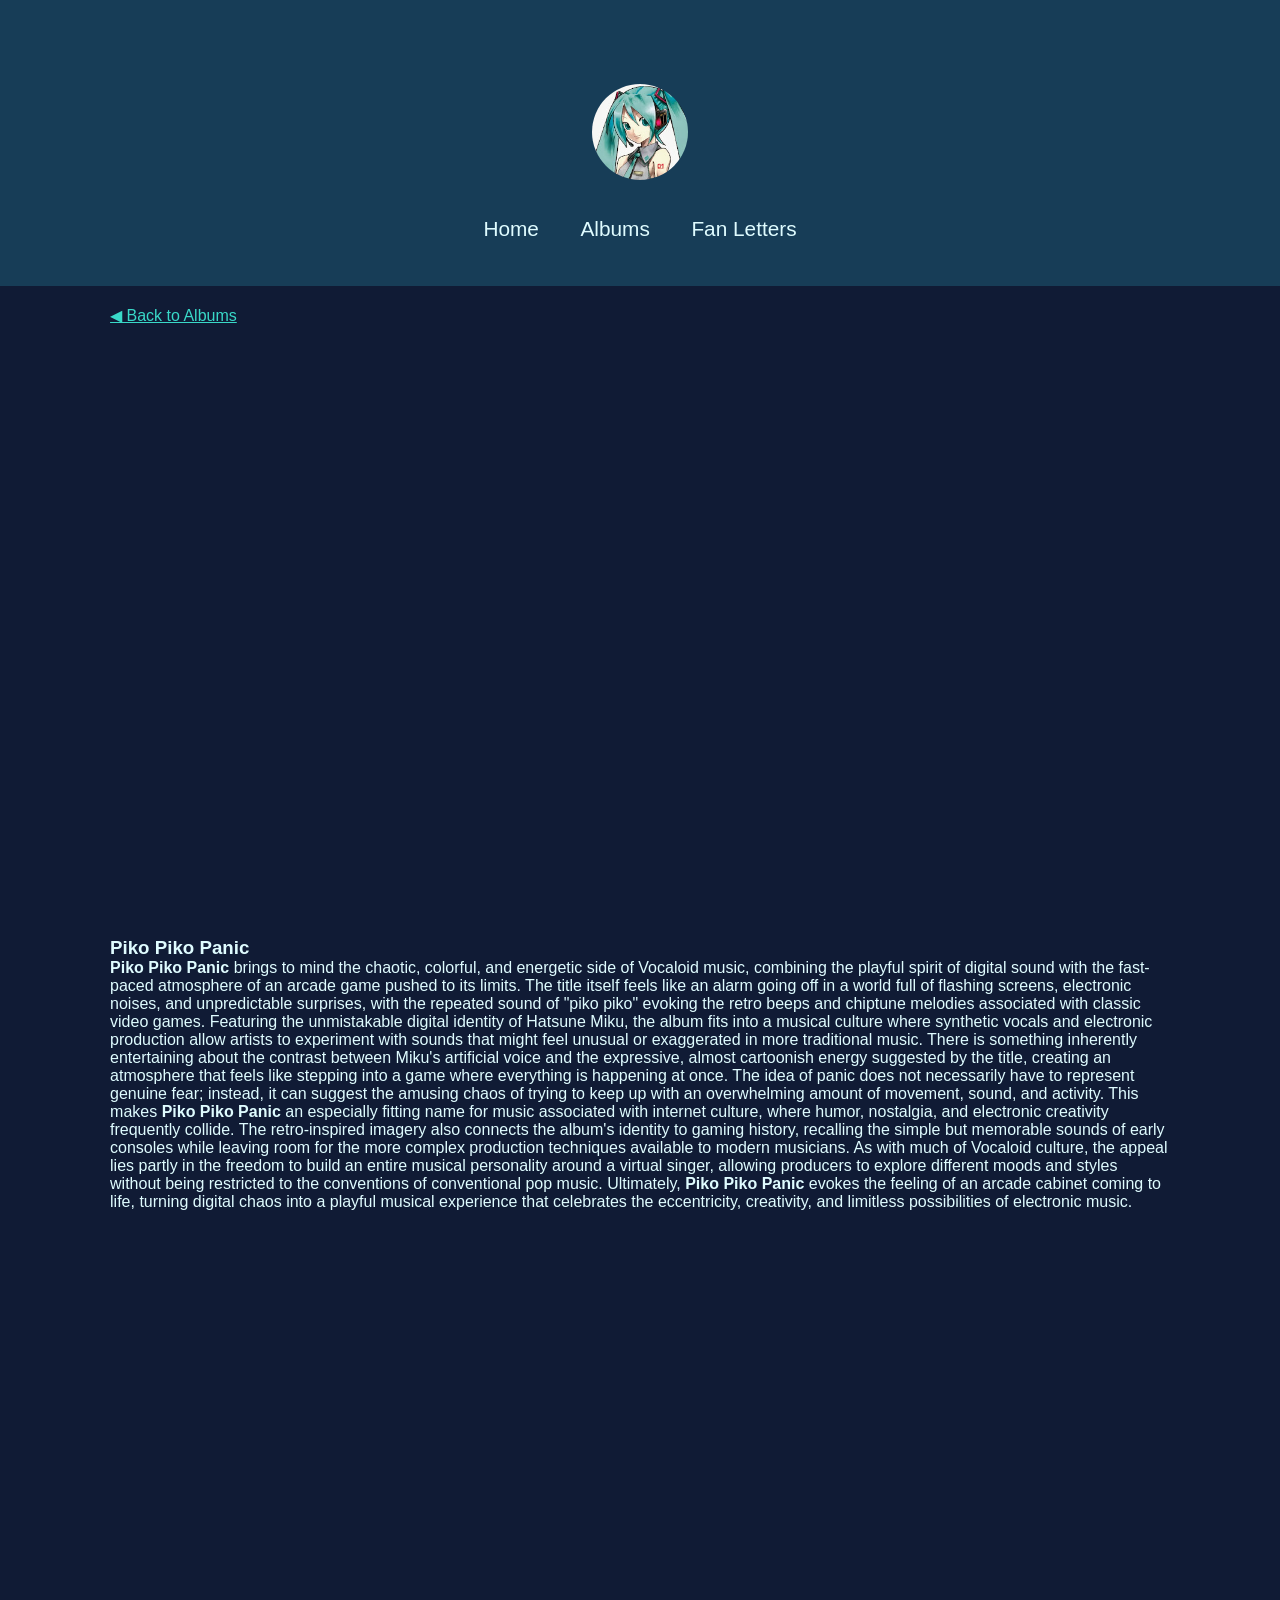
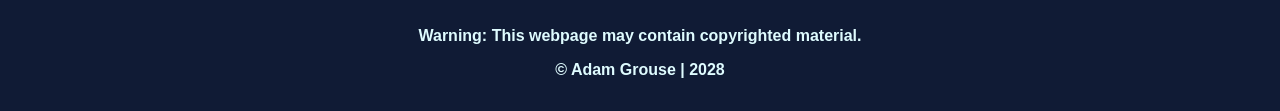
<file: album/album-piko-piko-panic.html>
<!DOCTYPE html>
<html lang="en">

<head>
    <meta charset="UTF-8">
    <meta name="viewport" content="width=device-width, initial-scale=1.0">
    <link rel="icon" href="../img/favicon.ico" type="image/x-icon">
    <meta name="description" content="Explore Piko Piko Panic, a colorful and energetic Hatsune Miku Vocaloid album by Garbi KW.">
    <meta name="keywords" content="Piko Piko Panic, Hatsune Miku, Vocaloid, album, Garbi KW">
    <meta name="author" content="Adam Grouse">
    <meta name="robots" content="all">
    <title>Piko Piko Panic - Hatsune Miku Album</title>
    <link rel="stylesheet" href="../css/style.css">
    <link rel="stylesheet" href="../css/nav.css"> 
    <link rel="stylesheet" href="../css/cards.css">
    <link rel="stylesheet" href="../css/forms.css">
    <link rel="stylesheet" href="../css/flex.css">
    <link rel="stylesheet" href="../css/media.css">
    <link rel="stylesheet" href="../css/agent-styles.css">
    <link rel="stylesheet" href="https://8bitadam.github.io/SnorpCSS/css.min/spaces.css">
    <script src="https://8bitadam.github.io/SnorpCSS/js.min/A11y.js"></script>
    <script src="https://8bitadam.github.io/SnorpCSS/js.min/LazyLoader.js"></script>
    <script src="https://8bitadam.github.io/SnorpCSS/js.min/Scroller.js"></script>
     <script src="https://8bitadam.github.io/SnorpCSS/js.min/smoothie.js"></script>
</head>

<body>
    <header>
        <div class="top-color"></div>
        <div class="site-width">
            <div class="logo">
                <a href="../index.html" aria-label="Miku home">
                    <figure>
                        <img src="../img/channels4_profile.jpg" alt="Hatsune Miku logo" height="10%">
                    </figure>
                </a>
            </div>
            
            <nav class="center" aria-label="Main navigation">
                <ul>
                    <li> <a href="../index.html">Home</a></li>
                    <li> <a href="../albums.html">Albums</a></li>
                    <li> <a href="../fan-letter.html">Fan Letters</a></li>
                </ul>
            </nav>
        </div>
        <figure class="banner-wrap">
 
</figure>
    </header>
    <main class="site-width">
        <article class="album-detail spaces-pad-top-2em spaces-pad-btm-2em">
<a class="back-link spaces-pad-btm-1em" href="../albums.html">◀ Back to Albums</a>
        <div>
            <section class="spaces-mar-btm-2em">
                <iframe class="media" src="https://www.youtube-nocookie.com/embed/2kr7wCCUCeE?si=nxOhoGPvLVbn44Ac" title="Piko Piko Panic music video" frameborder="0" allow="accelerometer; autoplay; clipboard-write; encrypted-media; gyroscope; picture-in-picture; web-share" referrerpolicy="strict-origin-when-cross-origin" allowfullscreen></iframe>
            </section>
            <section>
                <h1>Piko Piko Panic</h1>
                <p><strong>Piko Piko Panic</strong> brings to mind the chaotic, colorful, and energetic side of Vocaloid music, combining the playful spirit of digital sound with the fast-paced atmosphere of an arcade game pushed to its limits. The title itself feels like an alarm going off in a world full of flashing screens, electronic noises, and unpredictable surprises, with the repeated sound of "piko piko" evoking the retro beeps and chiptune melodies associated with classic video games. Featuring the unmistakable digital identity of Hatsune Miku, the album fits into a musical culture where synthetic vocals and electronic production allow artists to experiment with sounds that might feel unusual or exaggerated in more traditional music. There is something inherently entertaining about the contrast between Miku's artificial voice and the expressive, almost cartoonish energy suggested by the title, creating an atmosphere that feels like stepping into a game where everything is happening at once. The idea of panic does not necessarily have to represent genuine fear; instead, it can suggest the amusing chaos of trying to keep up with an overwhelming amount of movement, sound, and activity. This makes <strong>Piko Piko Panic</strong> an especially fitting name for music associated with internet culture, where humor, nostalgia, and electronic creativity frequently collide. The retro-inspired imagery also connects the album's identity to gaming history, recalling the simple but memorable sounds of early consoles while leaving room for the more complex production techniques available to modern musicians. As with much of Vocaloid culture, the appeal lies partly in the freedom to build an entire musical personality around a virtual singer, allowing producers to explore different moods and styles without being restricted to the conventions of conventional pop music. Ultimately, <strong>Piko Piko Panic</strong> evokes the feeling of an arcade cabinet coming to life, turning digital chaos into a playful musical experience that celebrates the eccentricity, creativity, and limitless possibilities of electronic music.</p>
            </section>
        </div>
        <section class="section-container spotify-grid spaces-gap-1em spaces-row-gap-1em">
         <section><iframe data-testid="embed-iframe" style="border-radius:12px" src="https://open.spotify.com/embed/track/0yR3qzl6ZYN2YS0oylkiN9?utm_source=generator&si=218c7dd7cd744ba3" width="100%" height="352" frameBorder="0" allowfullscreen="" allow="autoplay; clipboard-write; encrypted-media; fullscreen; picture-in-picture" loading="lazy"></iframe></section>
         <section><iframe data-testid="embed-iframe" style="border-radius:12px" src="https://open.spotify.com/embed/track/3Tx2FacfiH2Eb4zCCQzzyU?utm_source=generator&si=c30433506e62463a" width="100%" height="352" frameBorder="0" allowfullscreen="" allow="autoplay; clipboard-write; encrypted-media; fullscreen; picture-in-picture" loading="lazy"></iframe></section>
    <section><iframe data-testid="embed-iframe" style="border-radius:12px" src="https://open.spotify.com/embed/track/3bbUVpSkIouD3bXBk1TqEX?utm_source=generator&si=9585c1443d6b4067" width="100%" height="352" frameBorder="0" allowfullscreen="" allow="autoplay; clipboard-write; encrypted-media; fullscreen; picture-in-picture" loading="lazy"></iframe></section>
    <section><iframe data-testid="embed-iframe" style="border-radius:12px" src="https://open.spotify.com/embed/track/1l0slrpURCynaeazKF3lmG?utm_source=generator&si=cd463a3ae9d243b0" width="100%" height="352" frameBorder="0" allowfullscreen="" allow="autoplay; clipboard-write; encrypted-media; fullscreen; picture-in-picture" loading="lazy"></iframe></section>
    <section><iframe data-testid="embed-iframe" style="border-radius:12px" src="https://open.spotify.com/embed/track/3zGOxmIqqwz1YZMcmeKmLK?utm_source=generator&si=317a8988265d4214" width="100%" height="352" frameBorder="0" allowfullscreen="" allow="autoplay; clipboard-write; encrypted-media; fullscreen; picture-in-picture" loading="lazy"></iframe></section>
    <section><iframe data-testid="embed-iframe" style="border-radius:12px" src="https://open.spotify.com/embed/track/7LJ8NmAXMJsBexzZ1jvlX6?utm_source=generator&si=db5699a9bb7043e2" width="100%" height="352" frameBorder="0" allowfullscreen="" allow="autoplay; clipboard-write; encrypted-media; fullscreen; picture-in-picture" loading="lazy"></iframe></section>
            </section>



</article>
    </main>
    <footer>
        <p>Warning: This webpage may contain copyrighted material.</p>
        &copy; Adam Grouse | 2028

    </footer>

</body>

</html>
</file>
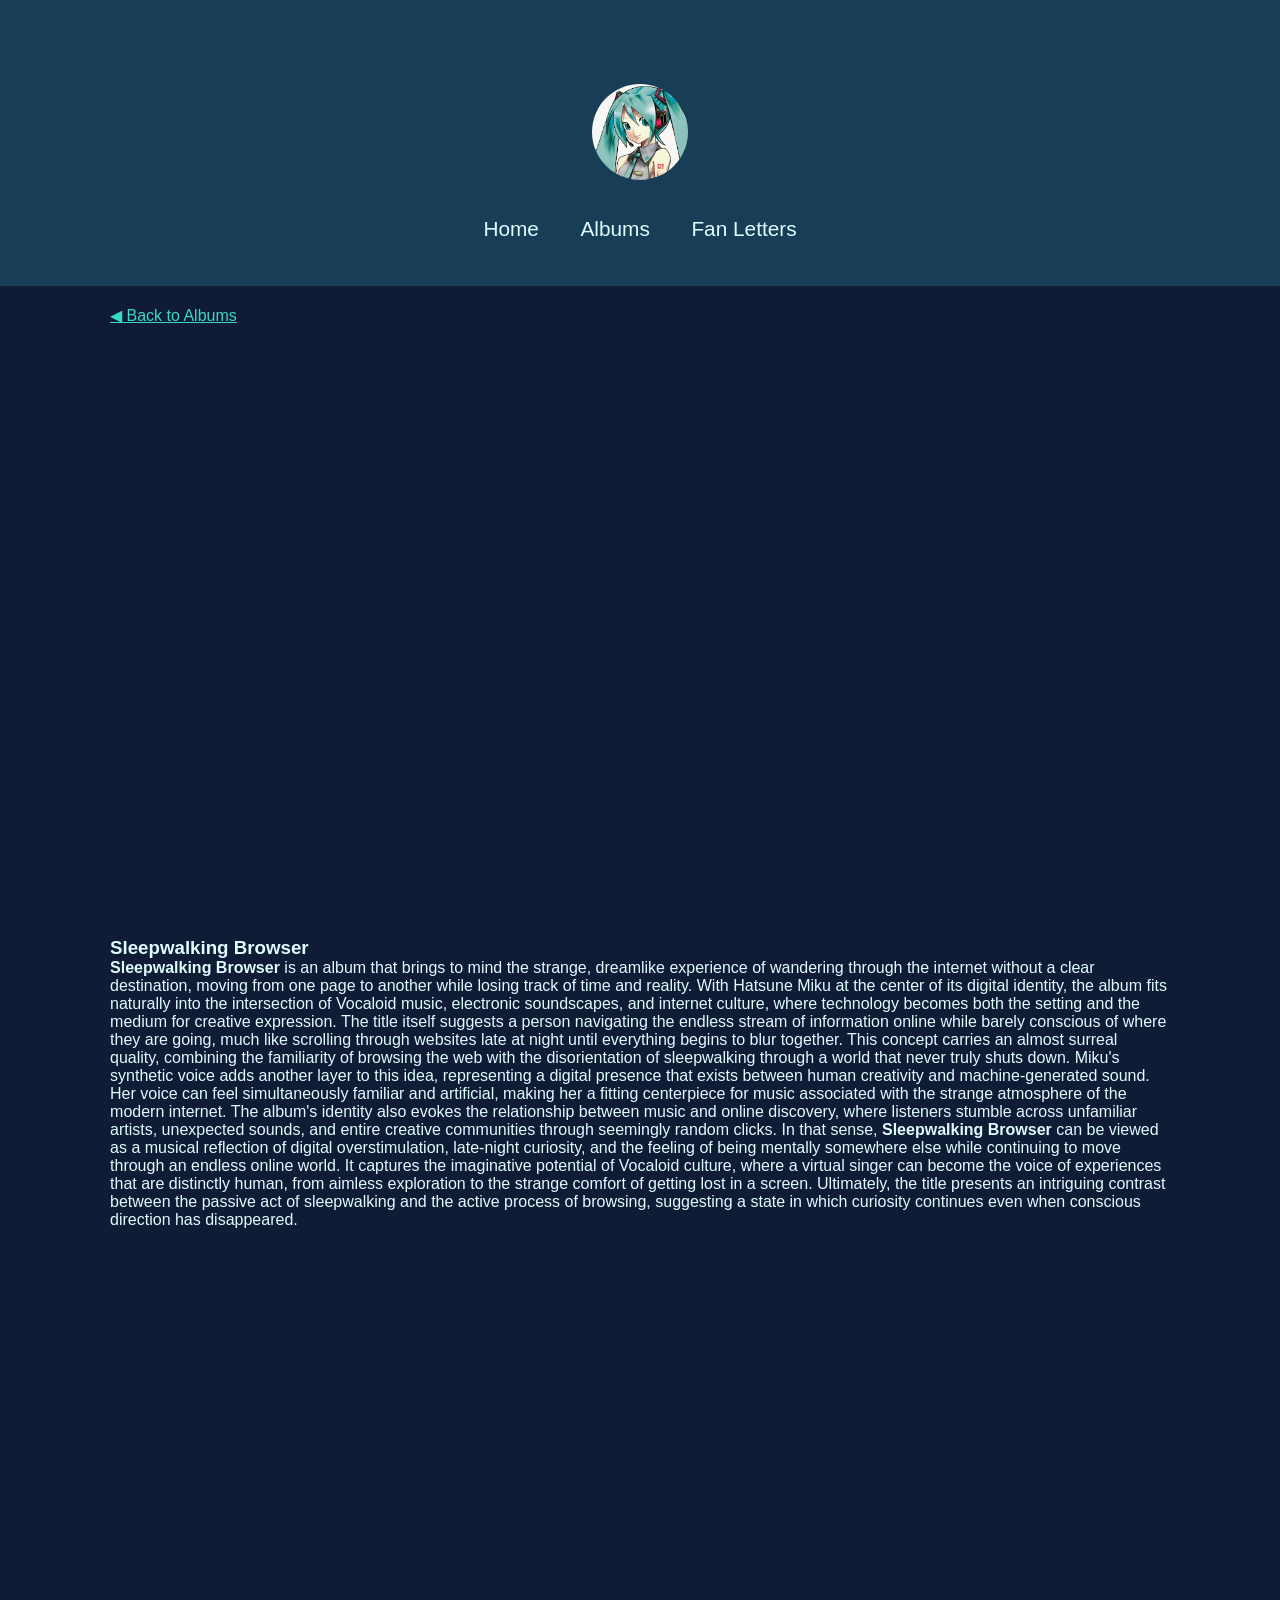
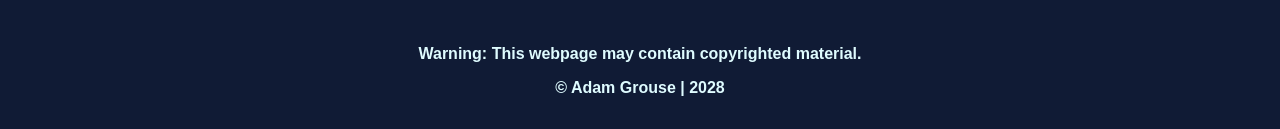
<file: album/album-sleepwalking-browser.html>
<!DOCTYPE html>
<html lang="en">

<head>
    <meta charset="UTF-8">
    <meta name="viewport" content="width=device-width, initial-scale=1.0">
    <link rel="icon" href="../img/favicon.ico" type="image/x-icon">
    <meta name="description" content="Explore Sleepwalking Browser, a dreamlike Hatsune Miku Vocaloid album by Echo Night 4:04.">
    <meta name="keywords" content="Sleepwalking Browser, Hatsune Miku, Vocaloid, album, Echo Night 4:04">
    <meta name="author" content="Adam Grouse">
    <meta name="robots" content="all">
    <title>Sleepwalking Browser - Hatsune Miku Album</title>
    <link rel="stylesheet" href="../css/style.css">
    <link rel="stylesheet" href="../css/nav.css"> 
    <link rel="stylesheet" href="../css/cards.css">
    <link rel="stylesheet" href="../css/forms.css">
    <link rel="stylesheet" href="../css/flex.css">
    <link rel="stylesheet" href="../css/media.css">
    <link rel="stylesheet" href="../css/agent-styles.css">
    <link rel="stylesheet" href="https://8bitadam.github.io/SnorpCSS/css.min/spaces.css">
    <script src="https://8bitadam.github.io/SnorpCSS/js.min/A11y.js"></script>
    <script src="https://8bitadam.github.io/SnorpCSS/js.min/LazyLoader.js"></script>
    <script src="https://8bitadam.github.io/SnorpCSS/js.min/Scroller.js"></script>
     <script src="https://8bitadam.github.io/SnorpCSS/js.min/smoothie.js"></script>
</head>

<body>
    <header>
        <div class="top-color"></div>
        <div class="site-width">
            <div class="logo">
                <a href="../index.html" aria-label="Miku home">
                    <figure>
                        <img src="../img/channels4_profile.jpg" alt="Hatsune Miku logo" height="10%">
                    </figure>
                </a>
            </div>
            
            <nav class="center" aria-label="Main navigation">
                <ul>
                    <li> <a href="../index.html">Home</a></li>
                    <li> <a href="../albums.html">Albums</a></li>
                    <li> <a href="../fan-letter.html">Fan Letters</a></li>
                </ul>
            </nav>
        </div>
        <figure class="banner-wrap">
 
</figure>
    </header>
    <main class="site-width">
        <article class="album-detail spaces-pad-top-2em spaces-pad-btm-2em">
<a class="back-link spaces-pad-btm-1em" href="../albums.html">◀ Back to Albums</a>
        <div>
            <section class="spaces-mar-btm-2em">
                <iframe class="media" src="https://www.youtube-nocookie.com/embed/dyrfSFuH_sU?si=J3qNzMHKRgkFaDLo" title="Sleepwalking Browser music video" frameborder="0" allow="accelerometer; autoplay; clipboard-write; encrypted-media; gyroscope; picture-in-picture; web-share" referrerpolicy="strict-origin-when-cross-origin" allowfullscreen></iframe>
            </section>
            <section>
                <h1>Sleepwalking Browser</h1>
                <p><strong>Sleepwalking Browser</strong> is an album that brings to mind the strange, dreamlike experience of wandering through the internet without a clear destination, moving from one page to another while losing track of time and reality. With Hatsune Miku at the center of its digital identity, the album fits naturally into the intersection of Vocaloid music, electronic soundscapes, and internet culture, where technology becomes both the setting and the medium for creative expression. The title itself suggests a person navigating the endless stream of information online while barely conscious of where they are going, much like scrolling through websites late at night until everything begins to blur together. This concept carries an almost surreal quality, combining the familiarity of browsing the web with the disorientation of sleepwalking through a world that never truly shuts down. Miku's synthetic voice adds another layer to this idea, representing a digital presence that exists between human creativity and machine-generated sound. Her voice can feel simultaneously familiar and artificial, making her a fitting centerpiece for music associated with the strange atmosphere of the modern internet. The album's identity also evokes the relationship between music and online discovery, where listeners stumble across unfamiliar artists, unexpected sounds, and entire creative communities through seemingly random clicks. In that sense, <strong>Sleepwalking Browser</strong> can be viewed as a musical reflection of digital overstimulation, late-night curiosity, and the feeling of being mentally somewhere else while continuing to move through an endless online world. It captures the imaginative potential of Vocaloid culture, where a virtual singer can become the voice of experiences that are distinctly human, from aimless exploration to the strange comfort of getting lost in a screen. Ultimately, the title presents an intriguing contrast between the passive act of sleepwalking and the active process of browsing, suggesting a state in which curiosity continues even when conscious direction has disappeared.</p>
            </section>
        </div>
        <section class="section-container spotify-grid spaces-gap-1em spaces-row-gap-1em">
           <section><iframe data-testid="embed-iframe" style="border-radius:12px" src="https://open.spotify.com/embed/track/5tvhW4VKoqwBSmfhtf8lCN?utm_source=generator&si=ac3a8fff96764eb3" width="100%" height="352" frameBorder="0" allowfullscreen="" allow="autoplay; clipboard-write; encrypted-media; fullscreen; picture-in-picture" loading="lazy"></iframe></section>
           <section><iframe data-testid="embed-iframe" style="border-radius:12px" src="https://open.spotify.com/embed/track/2tcKf4JAVmx7V7gj9NJcTN?utm_source=generator&si=f7e90d7037874651" width="100%" height="352" frameBorder="0" allowfullscreen="" allow="autoplay; clipboard-write; encrypted-media; fullscreen; picture-in-picture" loading="lazy"></iframe></section>
           <section><iframe data-testid="embed-iframe" style="border-radius:12px" src="https://open.spotify.com/embed/track/02wpu5wSnwumsolW2HZTpt?utm_source=generator&si=8eb213f2bfa34b8f" width="100%" height="352" frameBorder="0" allowfullscreen="" allow="autoplay; clipboard-write; encrypted-media; fullscreen; picture-in-picture" loading="lazy"></iframe></section>
        <section><iframe data-testid="embed-iframe" style="border-radius:12px" src="https://open.spotify.com/embed/track/6BZGbtP5K4h40COaLFsUwL?utm_source=generator&si=11ca42cd390a4952" width="100%" height="352" frameBorder="0" allowfullscreen="" allow="autoplay; clipboard-write; encrypted-media; fullscreen; picture-in-picture" loading="lazy"></iframe></section>
   
   <section><iframe data-testid="embed-iframe" style="border-radius:12px" src="https://open.spotify.com/embed/track/5JzLHzfUj6Opnv5pzCm46O?utm_source=generator&si=b85f9059481e4c34" width="100%" height="352" frameBorder="0" allowfullscreen="" allow="autoplay; clipboard-write; encrypted-media; fullscreen; picture-in-picture" loading="lazy"></iframe></section>
<section><iframe data-testid="embed-iframe" style="border-radius:12px" src="https://open.spotify.com/embed/track/5cXUlDA75fIuSMSytB2xuL?utm_source=generator&si=c2630dc27e974d87" width="100%" height="352" frameBorder="0" allowfullscreen="" allow="autoplay; clipboard-write; encrypted-media; fullscreen; picture-in-picture" loading="lazy"></iframe></section>  
</section>



</article>
    </main>
    <footer>
        <p>Warning: This webpage may contain copyrighted material.</p>
        &copy; Adam Grouse | 2028

    </footer>

</body>

</html>
</file>
<file: css/style.css>
:root{
    --color-dark:#7ec9de;
    --color-light:#1e153b;
    --main-color: #11556e;
    --color-link: #8edce5;
    --site-width: 1100px;
}
* {
    margin:0;
    padding: 0;
    box-sizing: border-box;
}
figure{
    img {
        width: 100%;
        height: 100%;
        object-fit: cover;
    }
    img:has(+figcaption){
        height: calc(100%-1em);
    }
}
body {
    font-family: sans-serif;
    color: var(--color-dark);
    background-color: var(--color-light);

    > header {
        background-color: var(--main-color);
        
        font-size: 1.2 em;
        strong, em {
            display: block;
        }
    }
}
footer {
    text-align: center;
    font-weight: bold;
    padding: 2em;
    display: grid;
    
}
/*

class is a way to apply styles to many elements
    - in css period means class

background-image: linear-gradient(to right, var(--main-color),var(--color-link));
        padding: 1em;

*/
.site-width{
    /*width is not very reponsive 
    max with is more reponseive*/
    max-width: var(--site-width);
    margin: 0 auto;
    padding: 1.253637em;
    
}
.btn {
    background-color: var(--color-link);
    padding: 1em;
    display: inline-block;
    color: var(--color-dark);
    border-radius: 9px;
    text-decoration: none;
    font-weight: bold;
    transition: opacity .2s ease-in-out;
    margin-top: 1em;
}
.btn:hover{
    opacity: .857;

}
p {
    margin-bottom: 1em;
}
p:last{
    margin-bottom: 0;
}
.highlight {
    background-color: var(--color-dark);
    color: var(--color-light);
    padding: 1em;
}
.feature-list {
    header {
        border-bottom: 2px solid var(--color-dark);
        padding-bottom: .5em;
        margin-bottom: 1em;
    }
}
</file>
<file: css/nav.css>
body > header nav {
    ul {
        display: flex;
        list-style-type: none;
        li {


        a{
            color: var(--color-dark);
            text-decoration: none;
            font-size: 1.3em;
            padding: 1em;
            display: block;
            border-bottom: 4px solid transparent;
            text-align: center;
            transition: border-color 4. ease-in-out,
                        color .4s ease-in-out;

            &:hover {
            border-bottom: 4px solid var(--color-dark);
            color: var(--link-alt)
        }
        }

    }
}
}
nav.left > ul {
    justify-content: flex-start;
}
nav.right > ul {
    justify-content: flex-end;
}
nav.center > ul {
    justify-content: center;
}
nav.full > ul {
    flex: 1;
}
nav > ul {
    @media (max-width: 800px) {
    flex-direction: column;
    a:hover{
        border-bottom: 7px solid transparent
    }
}
}
.top-color{
    padding-bottom: 3em;
}
</file>
<file: css/cards.css>
.cards {
    display: grid;
    grid-template-columns:repeat(auto-fit, minmax(300px,auto));
    gap: 2em;
    >section {
        box-shadow: 6px 5px 5px 0px rgba(0,0,0,0.16);
        background-color: white;
        > figure {
            height: 400px;
        }
        >div {
            padding: 1em;
            >header {
                color: var(--color-dark);
                border-bottom: 1px solid var(--main-color);
                margin-bottom: .5em;
                padding-bottom: .5em;
            }
        }
    }
}
.baby-cards {
display: grid;
    grid-template-columns:repeat(auto-fit, minmax(300px,auto));
    gap: 2em;
}
</file>
<file: css/forms.css>
form {
    margin: 2em auto;
    max-width: 400px;
    background-color: white;
    border-radius: 20px;
    > header {
        background-color: var(--color-dark);
        color:white;
        padding: 1.5em;
        border-radius: 20px 20px 0 0;
    }
    > div {
        padding: 1.5em;
    }
    label, input {
        display: block;
        width: 100%;
    }
    label {
        margin-bottom: .25em;
        text-transform: uppercase;
        font-weight: bold;
        font-size: .8em;
    }
    input {
        margin-bottom: .5em;
        border: none;
        padding: .75em;
        background-color: #EEEEEE;
        font-size: 1.2em;
    }
    input[type="submit"] {
        width: fit-content;
        margin: 0 auto;
        margin-top: 1em;
        display: block;
        border:none;

    }
    textarea {

    }
    select{
        
    }
}
</file>
<file: css/flex.css>
/*
The row class will reprsent a full width row on hour websute*/
.row {
    display:flex;
    margin-bottom: 1em;
    gap: 1em;
}
/*
The col classes say how many coloums a iten shooudl take in a row
*/
.col-1{
    flex:1;
}
.col-2{
    flex:2;
}
.col-3{
    flex:3;
}

@media (max-width: 800px) {
    .row{
        flex-direction: column;
    }
}
</file>
<file: css/media.css>
.media {
    width: 100%;
    aspect-ratio: 16/9;
}

.back-link,
iframe {
    display: block;
}

.back-link {
    margin-bottom: 1em;
}

@media (max-width: 800px) {
    iframe {
        width: 100%;
        height: auto;
        aspect-ratio: 16/9;
    }
}

.social {
    display: flex;
    justify-content: center;
    gap: 0.8em;
    font-size: 35px;
    margin-bottom: 1em;

    a {
        color: var(--color-light);
        background-color: var(--color-dark);
        border-radius: 50px;
        padding-top: 8px;
        height: 58px;
        width: 58px;
        text-align: center;
        transition: background-color 0.2s ease-in-out;
    }
    a:hover {
        background-color: dodgerblue;
    }
}

.hero {
    width: 100%;
    height: 600px;
    position: relative;
    background-color: blanchedalmond;
    .hero-text {
        display: flex;
        align-items: center;
        justify-content: center;
        
        position: absolute;
        top: 0;
        bottom: 0;
        left: 0;
        right: 0;
        color: white;
        text-align: center;
        line-height: 600px;
        z-index: 1;
        font-size: clamp(45px, 5vw, 100px);
        color: orange;
        mix-blend-mode: soft-light;
        font-weight: bold;
    }
    video {
        width: 100%;
        height: 100%;
        object-fit: cover;
        mix-blend-mode: overlay;
        mix-blend-mode: darken;
    }
}
</file>
<file: css/agent-styles.css>
:root {
    --color-dark: #dffcff;
    --color-light: #101b35;
    --main-color: #173d57;
    --color-link: #39d9c8;
    --link-alt: #3ef3c0;
}

body > header nav a {
    transition: border-color 0.4s ease-in-out, color 0.4s ease-in-out;
}

.logo {
    display: flex;
    justify-content: center;
    padding: 1em 0;
}

.logo figure {
    width: 96px;
    height: 96px;
    margin: 0;
}

.logo img {
    border-radius: 50%;
}

.baby-cards {
    align-items: stretch;
}

.baby-cards.four-up {
    grid-template-columns: repeat(4, minmax(0, 1fr));
}

.baby-cards.four-up > figure > a {
    display: flex;
    flex-direction: column;
    height: 100%;
    color: inherit;
    text-decoration: none;
}

.baby-cards.four-up img {
    display: block;
    width: 100%;
    aspect-ratio: 1 / 1;
    object-fit: cover;
}

.baby-cards > figure {
    display: flex;
    flex-direction: column;
    height: 100%;
    margin: 0;
    background-color: var(--main-color);
    overflow: hidden;
}

.baby-cards > figure > img {
    aspect-ratio: 1 / 1;
    object-fit: cover;
}

.baby-cards figcaption {
    flex: 1;
    min-height: 6em;
    padding: 1em;
    color: var(--color-dark);
    overflow-wrap: anywhere;
    text-align: center;
}

.baby-cards h2 {
    margin-top: 0;
    margin-bottom: 0.35em;
}

.baby-cards p {
    margin-bottom: 0;
}

.event-cards {
    margin: 1.5em 0;
}

.event-cards > section {
    background-color: var(--main-color);
    color: var(--color-dark);
}

.event-cards > section > div > header {
    color: var(--color-link);
}

.event-cards p {
    margin-bottom: 0.75em;
}

.event-cards p:last-child {
    margin-bottom: 0;
}

@media (max-width: 800px) {
    .baby-cards.four-up {
        grid-template-columns: repeat(2, minmax(0, 1fr));
    }

    .album-cards > section {
        display: block;
    }

    .album-cards > section > figure {
        height: 300px;
    }
}

#contact-form {
    max-width: 620px;
    overflow: hidden;
    border: 1px solid rgba(57, 217, 200, 0.35);
    background-color: #f4feff;
    box-shadow: 0 12px 30px rgba(5, 15, 40, 0.35);
}

#contact-form > header {
    background: linear-gradient(135deg, var(--main-color), #1b687c);
    color: #dffcff;
    padding: 1.5em 2em;
}

#contact-form > header h2 {
    margin: 0;
}

#contact-form > div {
    padding: 2em;
}

#contact-form label {
    display: block;
    color: #173d57;
    letter-spacing: 0.04em;
}

#contact-form input:not([type="submit"]),
#contact-form textarea {
    width: 100%;
    border: 2px solid #b7e9e8;
    border-radius: 8px;
    color: #101b35;
    background-color: #ffffff;
    transition: border-color 0.25s ease-in-out, box-shadow 0.25s ease-in-out;
}

#contact-form textarea {
    min-height: 150px;
    margin-bottom: 0.5em;
    padding: 0.75em;
    resize: vertical;
    font: inherit;
}

#contact-form input:not([type="submit"]):focus,
#contact-form textarea:focus {
    border-color: var(--color-link);
    outline: none;
    box-shadow: 0 0 0 3px rgba(57, 217, 200, 0.2);
}

#contact-form input[type="submit"] {
    border: 0;
    border-radius: 8px;
    background-color: var(--color-link);
    color: #101b35;
    font-weight: bold;
    cursor: pointer;
    transition: background-color 0.25s ease-in-out, transform 0.25s ease-in-out;
}

#contact-form input[type="submit"]:hover,
#contact-form input[type="submit"]:focus {
    background-color: #6ff5e6;
    transform: translateY(-2px);
}

.banner-wrap {
    text-align: center;
    margin: 0 auto;
}

.banner-wrap img {
    display: block;
    margin: 0 auto;
    max-width: 100%;
    height: auto;
}
.back-link {
    color: var(--color-link);
    display: inline-block;
    margin-bottom: 1em;
}

.album-detail > div:first-of-type > section:last-child {
    margin-bottom: 2em;
}

.album-detail .spotify-grid {
    margin-top: 1em;
}

iframe {
    display: block;
    width: 100%;
    max-width: var(--site-width);
    height: auto;
    aspect-ratio: 16 / 9;
    margin: 0 auto;
}

.section-container {
    display: flex;
    flex-wrap: wrap;
    justify-content: center;
    align-items: flex-start;
    gap: 2em;
}

.section-container > section {
    flex: 1 1 420px;
    max-width: 520px;
}

.spotify-grid > section {
    flex: 0 1 320px;
    max-width: 320px;
}

.spotify-grid iframe {
    max-width: 100%;
    aspect-ratio: auto;
}
</file>
